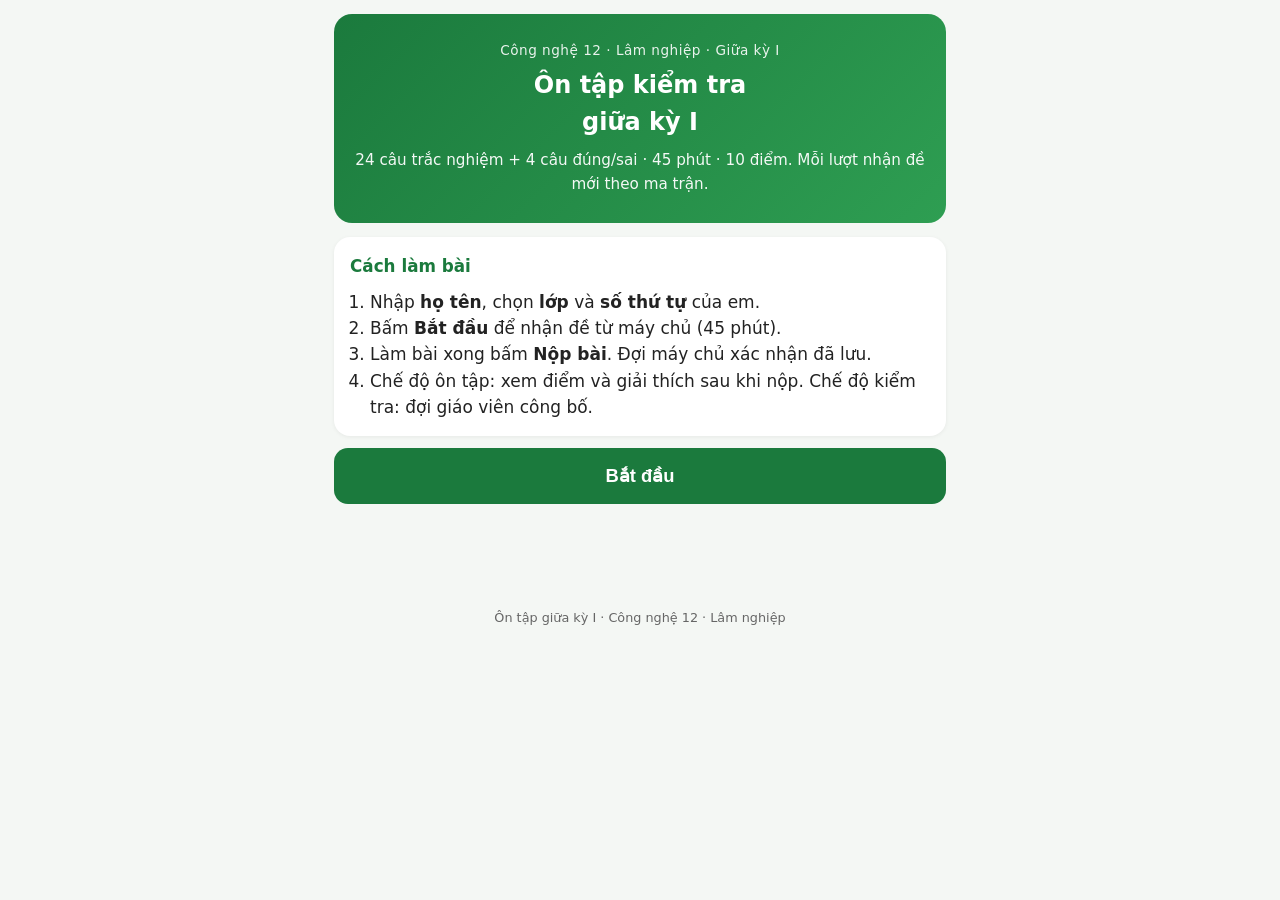
<file: index.html>
<!DOCTYPE html>
<html lang="vi">
<head>
<meta charset="UTF-8">
<meta name="viewport" content="width=device-width, initial-scale=1">
<title>Ôn tập giữa kỳ I — Công nghệ 12 · Lâm nghiệp</title>
<!--
====================================================================
ÔN TẬP CÔNG NGHỆ 12 — GIAO DIỆN (bản v2, kiến trúc an toàn)
--------------------------------------------------------------------
- Trang này CHỈ chứa giao diện. KHÔNG có ngân hàng câu hỏi, đáp án,
  lời giải hay khóa bí mật trong mã nguồn.
- Mọi câu hỏi do máy chủ (Google Apps Script) cấp theo từng lượt làm;
  điểm do máy chủ chấm. Trình duyệt không tự tính điểm để hiển thị.
- Giáo viên dán URL Web App vào APPS_SCRIPT_URL bên dưới trước khi dùng.
==================================================================== -->
<style>
:root{
  --xanh:#1B7A3D; --xanh-nhat:#E8F5E9; --nen:#F4F7F4; --the:#FFFFFF;
  --chu:#222; --chu-phu:#666; --vien:#E0E0E0; --do:#C62828; --cam:#E65100;
}
*{box-sizing:border-box; -webkit-tap-highlight-color:transparent}
body{margin:0; font-family:system-ui,-apple-system,"Segoe UI",Roboto,Arial,sans-serif;
  background:var(--nen); color:var(--chu); font-size:17px; line-height:1.55}
.app{max-width:640px; margin:0 auto; min-height:100vh; background:var(--nen)}
.screen{display:none; padding:14px 14px 90px}
.screen.active{display:block}
.hero{background:linear-gradient(135deg,#1B7A3D,#2E9E52); color:#fff; border-radius:18px;
  padding:26px 20px; text-align:center; margin-bottom:14px}
.hero h1{margin:6px 0 8px; font-size:1.5rem}
.hero p{margin:0; opacity:.95; font-size:.95rem}
.hero-sub{font-size:.85rem; opacity:.9; letter-spacing:.5px}
.card{background:var(--the); border-radius:16px; padding:16px; margin-bottom:12px;
  box-shadow:0 1px 4px rgba(0,0,0,.06)}
.section-title{font-size:1.05rem; margin:0 0 10px; color:var(--xanh)}
.field{display:block; margin-bottom:12px}
.field>span{display:block; font-weight:600; margin-bottom:6px; font-size:.95rem}
.field input,.field select{width:100%; font-size:1.05rem; padding:13px 12px;
  border:2px solid var(--vien); border-radius:12px; background:#fff; color:var(--chu)}
.field input:focus,.field select:focus{outline:none; border-color:var(--xanh)}
.hang2{display:grid; grid-template-columns:1fr 1fr; gap:10px}
.ma-hs{background:var(--xanh-nhat); border:2px dashed var(--xanh); border-radius:12px;
  padding:12px; text-align:center; font-weight:700; font-size:1.2rem; color:var(--xanh);
  margin:4px 0 12px}
.cta-big{display:flex; align-items:center; justify-content:center; gap:8px; width:100%;
  background:var(--xanh); color:#fff; border:none; border-radius:14px;
  font-size:1.15rem; font-weight:700; padding:16px; cursor:pointer; min-height:56px}
.cta-big:disabled{opacity:.5}
.btn{display:inline-flex; align-items:center; justify-content:center; min-height:48px;
  padding:10px 18px; border-radius:12px; border:2px solid var(--vien); background:#fff;
  font-size:1rem; font-weight:600; cursor:pointer; color:var(--chu)}
.btn.primary{background:var(--xanh); border-color:var(--xanh); color:#fff}
.btn.danger{background:var(--do); border-color:var(--do); color:#fff}
.muted{color:var(--chu-phu); font-size:.88rem}
.error-text{color:var(--do); font-weight:600; min-height:1.4em; font-size:.95rem}
.privacy{background:#FFF8E1; border:1px solid #FFE0B2; border-radius:12px;
  padding:10px 12px; font-size:.88rem; color:#6D4C00; margin-top:8px}
/* thanh làm bài */
.topbar{position:sticky; top:0; z-index:20; background:var(--the);
  border-bottom:1px solid var(--vien); padding:10px 14px; display:flex;
  align-items:center; justify-content:space-between; gap:8px}
.dong-ho{font-weight:800; font-size:1.25rem; color:var(--xanh);
  font-variant-numeric:tabular-nums}
.dong-ho.sap-het{color:var(--do); animation:nhapnhay 1s infinite}
@keyframes nhapnhay{50%{opacity:.5}}
.tien-do{height:8px; background:var(--vien); border-radius:99px; overflow:hidden; margin:10px 0 2px}
.tien-do>i{display:block; height:100%; background:var(--xanh); width:0; transition:width .2s}
.q-meta{display:flex; gap:8px; align-items:center; margin-bottom:8px; flex-wrap:wrap}
.q-chip{background:var(--xanh); color:#fff; font-weight:700; border-radius:99px;
  padding:4px 12px; font-size:.9rem}
.q-mucdo{font-size:.85rem; color:var(--chu-phu)}
.q-noidung{font-size:1.08rem; font-weight:500; margin-bottom:12px}
.q-hinh{max-width:100%; border-radius:12px; margin:0 0 12px; border:1px solid var(--vien)}
.opt{display:flex; gap:10px; align-items:flex-start; width:100%; text-align:left;
  background:#fff; border:2px solid var(--vien); border-radius:12px; padding:13px 12px;
  font-size:1.02rem; margin-bottom:10px; cursor:pointer; min-height:52px; color:var(--chu)}
.opt.chon{border-color:var(--xanh); background:var(--xanh-nhat)}
.opt-letter{flex:0 0 30px; height:30px; border-radius:50%; background:#eee;
  display:flex; align-items:center; justify-content:center; font-weight:700}
.opt.chon .opt-letter{background:var(--xanh); color:#fff}
.ds-y{background:#fff; border:2px solid var(--vien); border-radius:12px;
  padding:12px; margin-bottom:10px}
.ds-text{margin-bottom:10px}
.ds-btns{display:grid; grid-template-columns:1fr 1fr; gap:10px}
.ds-btn{min-height:52px; border-radius:12px; border:2px solid var(--vien);
  background:#fff; font-size:1.05rem; font-weight:700; cursor:pointer}
.ds-btn.chon-dung{border-color:var(--xanh); background:var(--xanh-nhat); color:var(--xanh)}
.ds-btn.chon-sai{border-color:var(--do); background:#FFEBEE; color:var(--do)}
.tln-input{width:100%; font-size:1.1rem; padding:14px 12px; border:2px solid var(--vien);
  border-radius:12px; min-height:56px}
.tln-input:focus{outline:none; border-color:var(--xanh)}
.tl-hint{font-size:.85rem; color:var(--chu-phu); margin-top:6px}
.ds-nhan-dinh{margin-bottom:12px}
.nd-item{display:flex; gap:10px; align-items:flex-start; background:#fff;
  border:1px solid var(--vien); border-radius:10px; padding:10px 12px; margin-bottom:8px}
.nd-so{flex:0 0 28px; height:28px; border-radius:50%; background:var(--xanh-nhat);
  color:var(--xanh); font-weight:800; display:flex; align-items:center;
  justify-content:center; font-size:.95rem}
.nav-row{display:flex; gap:10px; margin-top:12px}
.nav-row .btn{flex:1}
.luoi-wrap{position:fixed; bottom:0; left:0; right:0; z-index:30;
  background:var(--the); border-top:1px solid var(--vien); padding:8px 12px calc(10px + env(safe-area-inset-bottom))}
.luoi-head{display:flex; justify-content:space-between; align-items:center; gap:8px}
.luoi-grid{display:none; grid-template-columns:repeat(6,1fr); gap:8px; margin-top:8px;
  max-height:180px; overflow-y:auto}
.luoi-grid.mo{display:grid}
.o-luoi{min-height:48px; border-radius:10px; border:2px solid var(--vien); background:#fff;
  font-weight:700; font-size:1rem; cursor:pointer}
.o-luoi.da-lam{background:var(--xanh-nhat); border-color:var(--xanh); color:var(--xanh)}
.o-luoi.hien-tai{outline:3px solid var(--cam)}
/* kết quả */
.ket-qua-card{text-align:center; padding:26px 16px}
.trang-thai{font-size:1.05rem; font-weight:600; margin:10px 0}
.trang-thai.ok{color:var(--xanh)}
.trang-thai.cho{color:var(--cam)}
.diem-lon{font-size:3rem; font-weight:800; color:var(--xanh)}
.review{background:#fff; border-radius:12px; padding:12px; margin-bottom:10px;
  border:1px solid var(--vien)}
.badge{display:inline-block; border-radius:99px; padding:2px 10px; font-size:.82rem;
  font-weight:700; margin-right:8px}
.badge.dung{background:var(--xanh-nhat); color:var(--xanh)}
.badge.sai{background:#FFEBEE; color:var(--do)}
.badge.cho{background:#FFF3E0; color:var(--cam)}
.giai-thich{background:#F9FBE7; border-radius:8px; padding:8px 10px; margin-top:8px; font-size:.95rem}
.app-footer{text-align:center; font-size:.8rem; color:var(--chu-phu); padding:14px}
.made-tag{display:inline-block; background:#E3F2FD; color:#1565C0; font-weight:700;
  border-radius:99px; padding:4px 14px; margin-bottom:8px}
.tln-canh-bao{color:var(--do); font-size:.9rem; margin-top:6px; min-height:1em}
dialog{border:none; border-radius:16px; padding:20px; max-width:90vw}
dialog::backdrop{background:rgba(0,0,0,.4)}
</style>
</head>
<body>
<div class="app">
<main>
  <!-- MÀN HÌNH 1: TRANG CHỦ -->
  <section id="man-chinh" class="screen active">
    <div class="hero">
      <div class="hero-sub">Công nghệ 12 · Lâm nghiệp · Giữa kỳ I</div>
      <h1>Ôn tập kiểm tra<br>giữa kỳ I</h1>
      <p id="hero-made">Ôn tập Lâm nghiệp — mỗi lượt một đề theo ma trận.</p>
    </div>
    <div class="card">
      <h2 class="section-title">Cách làm bài</h2>
      <ol style="margin:0; padding-left:20px">
        <li>Nhập <b>họ tên</b>, chọn <b>lớp</b> và <b>số thứ tự</b> của em.</li>
        <li>Bấm <b>Bắt đầu</b> để nhận đề từ máy chủ (45 phút).</li>
        <li>Làm bài xong bấm <b>Nộp bài</b>. Đợi máy chủ xác nhận đã lưu.</li>
        <li>Chế độ ôn tập: xem điểm và giải thích sau khi nộp. Chế độ kiểm tra: đợi giáo viên công bố.</li>
      </ol>
    </div>
    <div class="card" id="bai-cu" hidden><p>Thiết bị còn kết quả chờ gửi của phiên bản cũ. Em tải bản sao để gửi giáo viên.</p><button class="btn" id="tai-bai-cu">Tải kết quả cũ</button></div>
    <button class="cta-big" id="nut-bat-dau-chinh">Bắt đầu</button>
    <div class="card" id="card-tiep-tuc" style="display:none; margin-top:12px">
      <h2 class="section-title">Lượt làm dang dở</h2>
      <p class="muted" id="tiep-tuc-mo-ta"></p>
      <button class="btn primary" id="nut-tiep-tuc" style="width:100%">Tiếp tục làm bài</button>
      <button class="btn" id="nut-bo-luot" style="width:100%; margin-top:8px">Bỏ lượt này</button>
    </div>
    <div class="card" id="card-gui-lai" style="display:none; margin-top:12px">
      <h2 class="section-title">Bài chờ gửi</h2>
      <p class="muted" id="gui-lai-mo-ta"></p>
      <button class="btn primary" id="nut-gui-lai-home" style="width:100%">Gửi lại bài</button>
    </div>
    <div class="card" id="card-bien-nhan" style="display:none; margin-top:12px">
      <h2 class="section-title">Kết quả của em</h2>
      <div id="ds-bien-nhan"></div>
      <p class="muted">Mở lại kết quả theo đúng lượt làm của em.</p>
    </div>
  </section>

  <!-- MÀN HÌNH 2: THÔNG TIN -->
  <section id="man-thong-tin" class="screen">
    <div class="card">
      <div class="made-tag" id="tag-made">Mã đề</div>
      <h2 class="section-title">Thông tin học sinh</h2>
      <label class="field"><span>Họ và tên</span>
        <input id="o-ho-ten" type="text" placeholder="VD: Nguyễn Văn An" autocomplete="name" maxlength="80">
      </label>
      <div class="hang2">
        <label class="field"><span>Lớp</span>
          <select id="o-lop">
            <option value="12A7">12A7</option>
            <option value="12A8">12A8</option>
          </select>
        </label>
        <label class="field"><span>Số thứ tự (1–99)</span>
          <input id="o-stt" type="number" min="1" max="99" inputmode="numeric" placeholder="VD: 7">
        </label>
      </div>
      <div class="ma-hs" id="xem-ma-hs">Mã học sinh: —</div>
      <p class="error-text" id="loi-thong-tin"></p>
      <div class="privacy">Thông tin chỉ dùng để theo dõi kết quả học tập của em, không chia sẻ cho bên thứ ba.</div>
    </div>
    <button class="cta-big" id="nut-vao-lam-bai">Bắt đầu làm bài</button>
    <div class="nav-row"><button class="btn" id="nut-tro-ve">‹ Trang chủ</button></div>
  </section>

  <!-- MÀN HÌNH 3: LÀM BÀI -->
  <section id="man-lam-bai" class="screen" style="padding-top:0">
    <div class="topbar">
      <div><div class="muted" id="lam-bai-made">Mã đề</div>
      <div style="font-weight:700" id="lam-bai-hs"></div></div>
      <div class="dong-ho" id="dong-ho">60:00</div>
    </div>
    <div style="padding:0 14px">
      <div class="tien-do"><i id="thanh-tien-do"></i></div>
      <div class="muted" id="tien-do-chu" style="margin-bottom:8px"></div>
      <div class="card" id="the-cau-hoi"></div>
      <div class="nav-row">
        <button class="btn" id="nut-quay-lai">‹ Câu trước</button>
        <button class="btn primary" id="nut-tiep-theo">Câu tiếp ›</button>
      </div>
    </div>
  </section>

  <!-- MÀN HÌNH 4: KẾT QUẢ -->
  <section id="man-ket-qua" class="screen">
    <div class="card ket-qua-card">
      <div class="made-tag" id="kq-made">Mã đề</div>
      <h2 class="section-title" style="text-align:center">Kết quả nộp bài</h2>
      <div class="trang-thai cho" id="kq-trang-thai">Đang gửi bài…</div>
      <div id="kq-diem-wrap" style="display:none">
        <div class="diem-lon" id="kq-diem"></div>
        <div class="muted" id="kq-diem-chu"></div>
      </div>
      <p class="muted" id="kq-mo-ta"></p>
      <button class="btn primary" id="nut-gui-lai" style="display:none; width:100%">Gửi lại</button>
      <button class="btn" id="nut-xem-lai" style="display:none; width:100%; margin-top:8px">Xem lại bài làm</button>
      <button class="btn" id="nut-tai-ban-sao" style="display:none; width:100%; margin-top:8px">Tải bản sao phiếu trả lời</button>
    </div>
    <div id="kq-chi-tiet"></div>
    <button class="cta-big" id="nut-ve-trang-chu" style="margin-top:12px">Về trang chủ</button>
  </section>
</main>
<footer class="app-footer">Ôn tập giữa kỳ I · Công nghệ 12 · Lâm nghiệp</footer>
</div>

<!-- lưới câu hỏi -->
<div class="luoi-wrap" id="luoi-wrap" style="display:none">
  <div class="luoi-head">
    <button class="btn" id="nut-luoi-cau">Lưới câu hỏi</button>
    <button class="btn danger" id="nut-nop-bai">Nộp bài</button>
  </div>
  <div class="luoi-grid" id="luoi-cau-hoi"></div>
</div>

<dialog id="hop-xac-nhan">
  <h3 style="margin-top:0">Nộp bài?</h3>
  <p class="muted" id="hop-xac-nhan-noi-dung"></p>
  <div class="nav-row">
    <button class="btn" id="hop-huy">Làm tiếp</button>
    <button class="btn danger" id="hop-dong-y">Nộp bài</button>
  </div>
</dialog>

<script>
'use strict';
/* ================= CẤU HÌNH ================= */
const APPS_SCRIPT_URL = "https://script.google.com/macros/s/AKfycbxZ-2V3cdVA6kBF5afu52Y30qSqR_ONKDeaiRYeDSWVnbaqJo73CRLdYQS8Nsp4xkaV/exec"; // <-- giáo viên dán URL Web App vào đây
const KHO_CN = "cn12v2:"+location.origin+location.pathname.replace(/index\.html$/, "")+":";
const LOP_HOP_LE = ["12A7","12A8"];

/* ================= TRẠNG THÁI ================= */
const state = {
  maDe: "", hoTen: "", lop: "12A7", soThuTu: 0, maHS: "",
  attemptId: null, accessCode: null, hanNop: 0, lechGio: 0,
  cauHoi: [], cauHienTai: 0, traLoi: {}, daNop: false,
  timerId: null, cheDo: "on_tap", dangGui: false,
  khoaPhieu: false, choLuuDuoc: true
};
function $(id){ return document.getElementById(id); }
function thoatHTML(s){
  return String(s==null?"":s).replace(/&/g,"&amp;").replace(/</g,"&lt;")
    .replace(/>/g,"&gt;").replace(/"/g,"&quot;");
}
function hienManHinh(id){
  document.querySelectorAll(".screen").forEach(s=>s.classList.remove("active"));
  $("luoi-wrap").style.display=id==="man-lam-bai"?"block":"none";
  $(id).classList.add("active"); window.scrollTo(0,0);
}
function giayThanhChu(s){
  s=Math.max(0,Math.floor(s));
  var p=Math.floor(s/60), g=s%60;
  return (p<10?"0":"")+p+":"+(g<10?"0":"")+g;
}
function maDeURL(){
  try{
    var m=new URLSearchParams(location.search).get("made");
    return m==="GK1"?m:"";
  }catch(e){ return ""; }
}

/* ================= GỌI API (không dùng no-cors) ================= */
async function goiAPI(payload, quaGet, timeoutMs){
  if(!APPS_SCRIPT_URL) throw new Error("Giáo viên chưa cấu hình địa chỉ máy chủ.");
  var url = APPS_SCRIPT_URL, opt;
  if(quaGet){
    var qs = Object.keys(payload).map(k=>encodeURIComponent(k)+"="+encodeURIComponent(payload[k])).join("&");
    url += (url.indexOf("?")>=0?"&":"?")+qs; opt={method:"GET"};
  }else{
    opt={method:"POST", headers:{"Content-Type":"text/plain;charset=utf-8"},
         body:JSON.stringify(payload)};
  }
  /* Không dùng mode no-cors: cần đọc phản hồi thật để xác nhận đã lưu */
  var ctrl = ("AbortController" in window) ? new AbortController() : null;
  var timer = null;
  if(ctrl){
    opt.signal = ctrl.signal;
    timer = setTimeout(function(){ ctrl.abort(); }, timeoutMs||25000);
  }
  var res;
  try{
    res = await fetch(url, opt);
  }catch(e){
    if(e && e.name==="AbortError") throw new Error("Hết thời gian chờ máy chủ (25 giây). Kiểm tra mạng rồi gửi lại.");
    throw e;
  }finally{ if(timer) clearTimeout(timer); }
  if(!res.ok) throw new Error("Máy chủ trả lỗi "+res.status);
  var data = await res.json();
  if(!data || data.ok!==true){
    var err = new Error((data&&data.loi)||"Máy chủ không xác nhận.");
    err.data = data||{}; /* giữ congBoLuc, thongBao... để hiển thị */
    throw err;
  }
  return data;
}

/* ================= LUỒNG BẮT ĐẦU ================= */
function maHocSinh(lop, stt){
  var n=parseInt(stt,10);
  return lop+"-"+(n<10?"0":"")+n;
}
function capNhatMaHS(){
  var lop=$("o-lop").value, stt=parseInt($("o-stt").value,10);
  $("xem-ma-hs").textContent = (lop && stt>=1 && stt<=99)
    ? "Mã học sinh: "+maHocSinh(lop,stt) : "Mã học sinh: —";
}
async function vaoLamBai(moi){
  var hoTen=$("o-ho-ten").value.normalize("NFC").trim().replace(/\s+/g," ");
  var lop=$("o-lop").value, sttChu=String($("o-stt").value).trim(), stt=parseInt(sttChu,10);
  if(hoTen.length<2){ $("loi-thong-tin").textContent="Em nhập họ tên đầy đủ nhé."; return; }
  if(LOP_HOP_LE.indexOf(lop)<0){ $("loi-thong-tin").textContent="Em chọn lớp nhé."; return; }
  if(!/^\d{1,2}$/.test(sttChu)||!(stt>=1&&stt<=99)){ $("loi-thong-tin").textContent="Số thứ tự phải là số nguyên từ 1 đến 99."; return; }
  $("loi-thong-tin").textContent="";
  $("nut-vao-lam-bai").disabled=true;
  try{
    var kq = await goiAPI({action:"batDau", maDe:state.maDe, lop:lop,
                           soThuTu:stt, hoTen:hoTen});
    state.attemptId=kq.attemptId; state.accessCode=kq.accessCode;
    state.hoTen=hoTen; state.lop=lop; state.soThuTu=stt;
    state.maHS=kq.maHocSinh; state.cheDo=kq.cheDo;
    state.hanNop=kq.hanNop; state.lechGio=kq.serverNow-Date.now();
    state.cauHoi=kq.cauHoi; state.cauHienTai=0; state.traLoi={}; state.daNop=false;
    luuDangLam();
    batDauLamBai();
  }catch(e){
    $("loi-thong-tin").textContent=e.message||"Không bắt đầu được. Kiểm tra mạng rồi thử lại.";
  }finally{ $("nut-vao-lam-bai").disabled=false; }
}
/* B7/B10: tách 3 loại thông tin — lượt đang làm, bài chờ gửi (đã chốt),
   biên nhận đã nộp. Không tra kết quả chỉ bằng mã học sinh: biên nhận giữ
   mã truy cập của đúng lượt làm. */
function luuDangLam(){
  try{
    localStorage.setItem(KHO_CN+"danglam", JSON.stringify({
      attemptId:state.attemptId, accessCode:state.accessCode, maDe:state.maDe,
      hoTen:state.hoTen, lop:state.lop, soThuTu:state.soThuTu, maHS:state.maHS,
      hanNop:state.hanNop, cheDo:state.cheDo }));
    return true;
  }catch(e){ return false; }
}
function docDangLam(){
  try{
    var l=JSON.parse(localStorage.getItem(KHO_CN+"danglam")||"null");
    if(l&&l.attemptId&&l.accessCode) return l;
  }catch(e){}
  return null;
}
function xoaDangLam(){ try{ localStorage.removeItem(KHO_CN+"danglam"); }catch(e){} }
/* Hàng đợi bài chờ gửi, khóa theo mã lượt: bài chờ của lượt trước không bị
   lượt sau ghi đè khi học sinh làm tiếp đề khác lúc còn mất mạng. */
function docDsCho(){
  var ds={};
  try{
    var m=JSON.parse(localStorage.getItem(KHO_CN+"cho_ds")||"{}");
    if(m&&typeof m==="object"&&!Array.isArray(m)) ds=m;
  }catch(e){}
  try{ /* tương thích bản trước: một bài chờ duy nhất */
    var c=JSON.parse(localStorage.getItem(KHO_CN+"cho")||"null");
    if(c&&c.attemptId&&c.answers&&!ds[c.attemptId]) ds[c.attemptId]=c;
  }catch(e){}
  Object.keys(ds).forEach(function(k){
    var c=ds[k]; if(!(c&&c.attemptId===k&&c.accessCode&&c.answers)) delete ds[k];
  });
  return ds;
}
function khoaPhieuCho(){
  /* Chốt phiếu TRƯỚC khi gửi: bản đã khóa, gửi lại dùng đúng nội dung này */
  var ds=docDsCho();
  var cho = ds[state.attemptId] || { attemptId:state.attemptId, accessCode:state.accessCode,
    maDe:state.maDe, maHS:state.maHS,
    answers:JSON.parse(JSON.stringify(state.traLoi)), ts:Date.now() };
  ds[cho.attemptId]=cho;
  try{
    localStorage.setItem(KHO_CN+"cho_ds", JSON.stringify(ds));
    localStorage.removeItem(KHO_CN+"cho");
    return {ok:true, cho:cho};
  }catch(e){ return {ok:false, cho:cho}; } /* bộ nhớ lỗi: vẫn giữ bản trong RAM */
}
function docCho(attemptId){
  var ds=docDsCho();
  if(attemptId) return ds[attemptId]||null;
  var k=Object.keys(ds).sort(function(a,b){ return (ds[a].ts||0)-(ds[b].ts||0); });
  return k.length?ds[k[0]]:null;
}
function xoaCho(attemptId){
  try{
    var ds=docDsCho(); delete ds[attemptId];
    localStorage.setItem(KHO_CN+"cho_ds", JSON.stringify(ds));
    localStorage.removeItem(KHO_CN+"cho");
  }catch(e){}
}
function themBienNhan(bn){
  try{
    var arr=[]; try{ arr=JSON.parse(localStorage.getItem(KHO_CN+"biennhan")||"[]"); }catch(e){}
    arr=arr.filter(function(x){ return x.attemptId!==bn.attemptId; });
    arr.unshift(bn); arr=arr.slice(0,20);
    localStorage.setItem(KHO_CN+"biennhan", JSON.stringify(arr)); return true;
  }catch(e){ return false; }
}
function docBienNhan(){
  try{ var a=JSON.parse(localStorage.getItem(KHO_CN+"biennhan")||"[]"); return Array.isArray(a)?a:[]; }
  catch(e){ return []; }
}
function luuPhieu(){
  /* Phiếu nháp của lượt đang làm (chưa chốt) */
  try{ localStorage.setItem(KHO_CN+"phieu_"+state.attemptId, JSON.stringify(state.traLoi)); return true; }
  catch(e){ return false; }
}
function xoaPhieuNhap(attemptId){ try{ localStorage.removeItem(KHO_CN+"phieu_"+attemptId); }catch(e){} }

/* ================= MÀN HÌNH LÀM BÀI ================= */
function batDauLamBai(){
  $("lam-bai-made").textContent="Mã đề "+state.maDe+" · "+(state.cheDo==="kiem_tra"?"Kiểm tra":"Ôn tập");
  $("lam-bai-hs").textContent=state.hoTen+" · "+state.maHS;
  $("luoi-wrap").style.display="block";
  clearInterval(state.timerId);
  state.timerId=setInterval(capNhatDongHo,1000); capNhatDongHo();
  veCauHoi(); veLuoi();
  hienManHinh("man-lam-bai");
}
function conLaiGiay(){
  return Math.max(0, Math.floor((state.hanNop-(Date.now()+state.lechGio))/1000));
}
function capNhatDongHo(){
  var cl=conLaiGiay();
  $("dong-ho").textContent=giayThanhChu(cl);
  $("dong-ho").classList.toggle("sap-het", cl<=300);
  if(cl<=0){ clearInterval(state.timerId); nopBai(true); }
}
function cauDangLam(){ return state.cauHoi[state.cauHienTai]; }
function daTraLoi(c){
  var tl=state.traLoi[c.maCau];
  if(tl===undefined||tl===null) return false;
  if(c.dang==="TN") return tl!==""&&tl!==null&&tl!==undefined;
  if(c.dang==="DS") return Array.isArray(tl)&&tl.length===4&&tl.every(x=>x===true||x===false);
  return String(tl||"").trim().length>0;
}
/* Cùng quy tắc với máy chủ (parseTapSo): "1,4" = "4;1" = "1 4";
   "14", "1,,4", "1,4,abc", "1,4,0" không hợp lệ. Trả null nếu sai. */
function parseTapSo(s, toiDa){
  var str=String(s==null?"":s).trim();
  if(!str) return null;
  var parts=str.split(/\s*[,;]\s*|\s+/), seen={}, out=[];
  for(var i=0;i<parts.length;i++){
    if(!/^\d+$/.test(parts[i])) return null;
    var n=parseInt(parts[i],10);
    if(n<1||n>(toiDa||99)) return null;
    if(!seen[n]){ seen[n]=true; out.push(n); }
  }
  return out.length?out.sort(function(a,b){return a-b;}):null;
}
function tlnSaiDinhDang(c, tl){
  if(c.dang!=="TLN_set") return false;
  var s=String(tl==null?"":tl).trim();
  if(!s) return false; /* bỏ trống: không phải lỗi định dạng */
  return !parseTapSo(s, (c.cacY&&c.cacY.length)||99);
}
function chuY(kyHieu, idx){
  /* Ý Đ/S hiển thị a, b, c, d như đề gốc */
  return "abcd".charAt(idx)||String(kyHieu||"");
}
function noiDungY(y){
  /* Ngân hàng lưu "a. nội dung": bỏ tiền tố để không hiện trùng "1. a." */
  return String(y.noiDung||"").replace(/^[a-dA-D][.)]\s*/,"");
}
function tenDang(d){
  return d==="TN"?"Trắc nghiệm":(d==="DS"?"Đúng / Sai":"Trả lời ngắn");
}
function veCauHoi(){
  var c=cauDangLam(), tong=state.cauHoi.length, i=state.cauHienTai;
  if(!c) return;
  $("tien-do-chu").textContent="Câu "+(i+1)+" / "+tong+" · "+tenDang(c.dang);
  $("thanh-tien-do").style.width=((i+1)/tong*100)+"%";
  var tl=state.traLoi[c.maCau];
  var html='<div class="q-meta"><span class="q-chip">Câu '+(i+1)+'</span>'
    +'<span class="q-mucdo">'+thoatHTML(c.bai||"")+' · '+tenDang(c.dang)+'</span></div>'
    +'<div class="q-noidung">'+thoatHTML(c.noiDung)+'</div>';
  if(c.maHinh){
    html+='<img class="q-hinh" id="hinh-cau-hoi" alt="Hình minh họa" style="display:none">';
  }
  if(c.dang==="TN"){
    var chu=["A","B","C","D"];
    c.luaChon.forEach(function(lc,idx){
      var cls="opt"+(tl===idx?" chon":"");
      html+='<button class="'+cls+'" data-idx="'+idx+'"><span class="opt-letter">'+chu[idx]
        +'</span><span>'+thoatHTML(lc)+'</span></button>';
    });
  }else if(c.dang==="DS"){
    c.cacY.forEach(function(y,idx){
      var chon=Array.isArray(tl)?tl[idx]:null;
      html+='<div class="ds-y"><div class="ds-text"><b>'+thoatHTML(chuY(y.kyHieu,idx))+'.</b> '
        +thoatHTML(noiDungY(y))+'</div><div class="ds-btns">'
        +'<button class="ds-btn'+(chon===true?" chon-dung":"")+'" data-y="'+idx+'" data-v="1">Đúng</button>'
        +'<button class="ds-btn'+(chon===false?" chon-sai":"")+'" data-y="'+idx+'" data-v="0">Sai</button>'
        +'</div></div>';
    });
  }else{ /* TLN_text, TLN_set */
    if(c.dang==="TLN_set" && c.cacY && c.cacY.length){
      /* B1: hiển thị đủ 4 nhận định đánh số 1-4 trước ô trả lời */
      html+='<div class="ds-nhan-dinh">';
      c.cacY.forEach(function(y){
        html+='<div class="nd-item"><span class="nd-so">'+thoatHTML(y.kyHieu)
          +'</span><span>'+thoatHTML(y.noiDung)+'</span></div>';
      });
      html+='</div>';
    }
    var goiY = c.dang==="TLN_set" ? "Nhập các số của nhận định đúng, cách nhau bằng dấu phẩy, chấm phẩy hoặc khoảng trắng (VD: 1, 4)." : "Viết ngắn gọn đáp án của em.";
    html+='<input class="tln-input" id="o-tln" type="text" placeholder="VD: 1, 4" value="'
      +thoatHTML(tl||"")+'" maxlength="120" autocomplete="off" inputmode="numeric"'
      +(state.khoaPhieu?' disabled':'')+'>'
      +'<div class="tl-hint">'+goiY+'</div>'
      +'<div class="tln-canh-bao" id="tln-canh-bao"></div>';
  }
  $("the-cau-hoi").innerHTML=html;
  if(c.maHinh) taiHinh(c.maHinh);
  $("the-cau-hoi").querySelectorAll(".opt").forEach(function(b){
    b.addEventListener("click",function(){
      state.traLoi[c.maCau]=parseInt(b.getAttribute("data-idx"),10);
      luuPhieu(); veCauHoi(); veLuoi();
    });
  });
  $("the-cau-hoi").querySelectorAll(".ds-btn").forEach(function(b){
    b.addEventListener("click",function(){
      var yi=parseInt(b.getAttribute("data-y"),10), v=b.getAttribute("data-v")==="1";
      if(!Array.isArray(state.traLoi[c.maCau])) state.traLoi[c.maCau]=[null,null,null,null];
      state.traLoi[c.maCau][yi]=v;
      luuPhieu(); veCauHoi(); veLuoi();
    });
  });
  var oTln=$("o-tln");
  if(oTln){
    var canhBao=function(){
      $("tln-canh-bao").textContent=tlnSaiDinhDang(c,oTln.value)
        ? "Chưa đúng cách viết: chỉ dùng các số 1–"+((c.cacY&&c.cacY.length)||4)+", mỗi số một lần, ngăn cách bằng dấu phẩy (VD: 1, 4). Viết “14” sẽ không được tính là 1 và 4."
        : "";
    };
    canhBao();
    oTln.addEventListener("input",function(){
      if(state.khoaPhieu) return;
      state.traLoi[c.maCau]=oTln.value; luuPhieu(); veLuoi(); canhBao();
    });
  }
}
async function taiHinh(maHinh){
  var img=$("hinh-cau-hoi");
  if(!img) return;
  try{
    var data=await goiAPI({action:"hinh", attemptId:state.attemptId,
      code:state.accessCode, hinhId:maHinh}, true);
    img.src="data:"+data.mime+";base64,"+data.base64;
    img.style.display="block";
  }catch(e){ /* không chặn làm bài nếu hình lỗi */ }
}
function veLuoi(){
  var g=$("luoi-cau-hoi"); if(!g) return;
  var html="";
  state.cauHoi.forEach(function(c,i){
    var cls="o-luoi"+(daTraLoi(c)?" da-lam":"")+(i===state.cauHienTai?" hien-tai":"");
    html+='<button class="'+cls+'" data-i="'+i+'">'+(i+1)+'</button>';
  });
  g.innerHTML=html;
  g.querySelectorAll(".o-luoi").forEach(function(b){
    b.addEventListener("click",function(){
      state.cauHienTai=parseInt(b.getAttribute("data-i"),10);
      veCauHoi(); veLuoi(); window.scrollTo(0,0);
    });
  });
}
/* ================= NỘP BÀI ================= */
function xacNhanNop(){
  var lam=state.cauHoi.filter(daTraLoi).length;
  var sai=[];
  state.cauHoi.forEach(function(c,i){ if(tlnSaiDinhDang(c,state.traLoi[c.maCau])) sai.push(i+1); });
  $("hop-xac-nhan-noi-dung").textContent=
    "Em đã làm "+lam+" / "+state.cauHoi.length+" câu."+
    (sai.length?" Câu "+sai.join(", ")+" viết sai cách nhập số nên sẽ không được tính điểm.":"")+
    " Nộp bài ngay?";
  $("hop-xac-nhan").showModal();
}
async function nopBai(tuDong){
  if(state.daNop||state.dangGui) return;
  var khoa = khoaPhieuCho(); /* B10: lưu bản phiếu đã chốt TRƯỚC khi gửi */
  state.khoaPhieu = true; state.choHienTai = khoa.cho;
  state.choLuuDuoc = khoa.ok;
  hienManHinh("man-ket-qua");
  $("kq-made").textContent="Mã đề "+state.maDe;
  $("nut-gui-lai").style.display="none"; $("kq-diem-wrap").style.display="none";
  $("kq-chi-tiet").innerHTML=""; $("nut-tai-ban-sao").style.display="none";
  if(!khoa.ok){
    /* B10: không khẳng định "giữ trên máy này" khi bộ nhớ lỗi */
    datTrangThai("cho","Không lưu được bài chờ trên máy này (bộ nhớ đầy hoặc bị chặn).");
    $("kq-mo-ta").textContent="Em tải bản sao phiếu trả lời bên dưới để giữ lại, rồi bấm Gửi lại. "+
      "Nếu vẫn lỗi, liên hệ giáo viên và đọc mã lượt làm cho thầy/cô.";
    $("nut-tai-ban-sao").style.display="block";
  }
  await guiCho(khoa.cho, tuDong, !khoa.ok);
}

/* Gửi (lại) bản phiếu đã chốt: cùng mã lượt + cùng nội dung (B10) */
async function guiCho(cho, tuDong, daBaoLoiLuu){
  if(state.dangGui) return;
  if(!cho){ cho=state.choHienTai||docCho(); if(!cho) return; }
  state.choHienTai=cho;
  state.dangGui=true;
  hienManHinh("man-ket-qua");
  $("kq-made").textContent="Mã đề "+(cho.maDe||state.maDe||"");
  datTrangThai("cho","Đang gửi bài…");
  $("nut-gui-lai").style.display="none";
  try{
    var kq=await goiAPI({action:"nopBai", attemptId:cho.attemptId,
      accessCode:cho.accessCode, answers:cho.answers});
    /* CHỈ hiển thị "Đã lưu" khi máy chủ xác nhận cả pipeline cho ĐÚNG lượt này */
    if(kq.saved!==true || String(kq.attemptId)!==String(cho.attemptId)){
      var loiXN=new Error("Máy chủ chưa xác nhận đã lưu đúng lượt làm này.");
      loiXN.data=kq; throw loiXN;
    }
    state.daNop=true; state.attemptId=cho.attemptId; state.accessCode=cho.accessCode;
    datTrangThai("ok","Đã lưu vào bảng của giáo viên.");
    $("kq-mo-ta").textContent="Mã lượt làm: "+cho.attemptId+(tuDong?" (tự động nộp khi hết giờ)":"");
    themBienNhan({attemptId:cho.attemptId, accessCode:cho.accessCode, maDe:cho.maDe,
      maHS:cho.maHS||"", ts:Date.now()}); /* B7: giữ biên nhận để xem lại sau */
    xoaCho(cho.attemptId); xoaPhieuNhap(cho.attemptId);
    var dl=docDangLam(); if(dl&&dl.attemptId===cho.attemptId) xoaDangLam();
    state.khoaPhieu=false; state.choHienTai=null;
    if(kq.cheDo==="on_tap"){
      $("kq-diem-wrap").style.display="block";
      $("kq-diem").textContent=Number(kq.diem).toFixed(2);
      $("kq-diem-chu").textContent="/ 10 điểm";
      veChiTietOnTap(kq.chiTiet||[]);
      $("nut-xem-lai").style.display="none";
    }else{
      $("kq-mo-ta").textContent+=" Bài kiểm tra: đáp án sẽ được công bố theo lịch của giáo viên.";
      $("nut-xem-lai").style.display="block";
      $("nut-xem-lai").onclick=function(){ xemLaiBang(cho.attemptId, cho.accessCode); };
    }
  }catch(e){
    /* Mất mạng / lỗi: KHÔNG hiện điểm tự tính. Bài chờ vẫn còn (nếu lưu được). */
    if(e && e.data && e.data.dangHoanTat){
      datTrangThai("cho","Bài đã chốt ở máy chủ, đang hoàn tất ghi. Bấm Gửi lại.");
    }else{
      datTrangThai("cho", state.choLuuDuoc===false
        ? "Chưa xác nhận đã lưu."
        : "Chưa xác nhận đã lưu. Bài làm vẫn giữ trên máy này.");
    }
    $("kq-mo-ta").textContent="Lỗi: "+(e.message||"không gửi được")+". Em bấm Gửi lại khi có mạng.";
    $("nut-gui-lai").style.display="block";
    /* Luôn cho tải bản sao khi chưa xác nhận (kể cả lỗi không tự hết như quá hạn) */
    $("nut-tai-ban-sao").style.display="block";
    if(e && e.data && e.data.quaHan){
      $("kq-mo-ta").textContent="Máy chủ báo đã quá hạn nộp bài kiểm tra. Em tải bản sao phiếu trả lời "+
        "và báo giáo viên mã lượt "+cho.attemptId+".";
    }
  }finally{ state.dangGui=false; }
}

function taiBanSao(){
  var cho=state.choHienTai||docCho();
  var blob=new Blob([JSON.stringify(cho||{ghiChu:"không có bài chờ"}, null, 1)],
    {type:"application/json"});
  var a=document.createElement("a");
  a.href=URL.createObjectURL(blob);
  a.download="phieu-tra-loi-"+(cho?cho.attemptId:"")+".json";
  document.body.appendChild(a); a.click();
  setTimeout(function(){ document.body.removeChild(a); }, 500);
}

function datTrangThai(loai,chu){
  var el=$("kq-trang-thai");
  el.className="trang-thai "+loai; el.textContent=chu;
}
function veChiTietOnTap(chiTiet){
  var html="";
  chiTiet.forEach(function(x,i){
    html+='<div class="review"><div><span class="badge '+(x.dungHoanToan?"dung":"sai")+'">'
      +(x.dungHoanToan?"Đúng":"Chưa đúng")+'</span><b>Câu '+(i+1)+':</b> '
      +thoatHTML(x.noiDung)+'</div>';
    html+='<div class="muted">Điểm: '+x.diem.toFixed(2)+'</div>';
    if(x.dapAnDung) html+='<div><b>Đáp án đúng:</b> '+thoatHTML(x.dapAnDung)+'</div>';
    if(x.yDung) html+='<div><b>Đáp án đúng:</b> '+x.yDung.map(function(y,k){
      return thoatHTML(chuY(y.kyHieu,k))+"-"+(y.dung?"Đ":"S"); }).join("; ")+'</div>';
    if(x.giaiThich) html+='<div class="giai-thich"><b>Giải thích:</b> '+thoatHTML(x.giaiThich)+'</div>';
    html+='</div>';
  });
  $("kq-chi-tiet").innerHTML=html;
}
async function xemLai(){
  await xemLaiBang(state.attemptId, state.accessCode);
}
async function xemLaiBang(attemptId, accessCode){
  $("nut-xem-lai").disabled=true;
  $("nut-gui-lai").style.display="none"; $("nut-tai-ban-sao").style.display="none";
  $("kq-diem-wrap").style.display="none"; $("kq-chi-tiet").innerHTML="";
  datTrangThai("cho","Đang tải kết quả…"); $("kq-mo-ta").textContent="";
  try{
    var kq=await goiAPI({action:"xemLai", attemptId:attemptId, accessCode:accessCode});
    if(kq.cheDo==="on_tap"||kq.chiTiet){
      $("kq-diem-wrap").style.display="block";
      $("kq-diem").textContent=(kq.diem!=null?Number(kq.diem).toFixed(2):"—");
      $("kq-diem-chu").textContent="/ 10 điểm";
      veChiTietOnTap(kq.chiTiet||[]);
      datTrangThai("ok","Đã lưu vào bảng của giáo viên.");
    }
  }catch(e){
    var d=(e&&e.data)||{};
    if(d.loi==="chua_cong_bo"||e.message==="chua_cong_bo"){
      $("kq-mo-ta").textContent=d.thongBao||"Đáp án chưa được công bố. Em quay lại sau nhé.";
    }else{
      $("kq-mo-ta").textContent=e.message||"Chưa xem được.";
    }
  }finally{ $("nut-xem-lai").disabled=false; }
}
/* ================= TIẾP TỤC LƯỢT DANG DỞ ================= */
async function kiemTraTrangChu(){
  /* 1. lượt đang làm dở */
  var l=docDangLam();
  if(l){
    try{
      var kq=await goiAPI({action:"tiepTuc", attemptId:l.attemptId, accessCode:l.accessCode});
      if(kq.daNop){
        xoaDangLam();
      }else if(docCho(l.attemptId)){
        /* Lượt đã chốt nộp nhưng chưa tới máy chủ: chỉ gửi lại, không mở để sửa */
        $("card-tiep-tuc").style.display="none";
      }else{
        $("card-tiep-tuc").style.display="block";
        $("tiep-tuc-mo-ta").textContent="Mã đề "+kq.maDe+" · còn thời gian làm bài. Em có thể tiếp tục.";
        $("nut-tiep-tuc").onclick=function(){ tiepTucLuot(l,kq); };
      }
    }catch(e){
      /* máy chủ không với tới: giữ lượt + phiếu nháp, báo để thử lại khi có mạng */
      if(!docCho(l.attemptId)){
        $("card-tiep-tuc").style.display="block";
        $("tiep-tuc-mo-ta").textContent="Mã đề "+(l.maDe||"")+" · chưa kết nối được máy chủ ("+
          (e.message||"mất mạng")+"). Bài nháp vẫn giữ trên máy. Em bấm để thử lại.";
        $("nut-tiep-tuc").onclick=function(){ kiemTraTrangChu(); };
      }
    }
  }
  /* 2. bài chờ gửi (đã chốt) — có thể nhiều bài, gửi bài cũ nhất trước */
  var ds=docDsCho(), soCho=Object.keys(ds).length;
  var cho=docCho();
  $("card-gui-lai").style.display=cho?"block":"none";
  if(cho){
    $("gui-lai-mo-ta").textContent="Mã đề "+(cho.maDe||"")+" · mã lượt "+cho.attemptId+
      ". Bài đã chốt, chỉ việc gửi lại."+(soCho>1?" (Còn "+soCho+" bài chờ gửi.)":"");
    $("nut-gui-lai-home").onclick=function(){ guiCho(cho, false); };
  }
  /* 3. biên nhận đã nộp: giữ mã truy cập để xem lại sau (kể cả sau giờ công bố) */
  veBienNhan();
}
function veBienNhan(){
  var arr=docBienNhan();
  if(!arr.length){ $("card-bien-nhan").style.display="none"; return; }
  $("card-bien-nhan").style.display="block";
  var html="";
  arr.forEach(function(bn,idx){
    html+='<div class="review"><b>Mã đề '+thoatHTML(bn.maDe||"")+'</b>'
      +' <span class="muted">'+thoatHTML(bn.maHS||"")+' · '
      +new Date(bn.ts).toLocaleString("vi-VN")+'</span>'
      +'<div class="nav-row"><button class="btn primary" data-bn="'+idx+'">Xem kết quả</button></div></div>';
  });
  $("ds-bien-nhan").innerHTML=html;
  $("ds-bien-nhan").querySelectorAll("[data-bn]").forEach(function(b){
    b.addEventListener("click",function(){
      var bn=docBienNhan()[parseInt(b.getAttribute("data-bn"),10)];
      if(bn){ hienManHinh("man-ket-qua"); xemLaiBang(bn.attemptId, bn.accessCode); }
    });
  });
}
async function tiepTucLuot(l,kq){
  state.attemptId=l.attemptId; state.accessCode=l.accessCode; state.maDe=l.maDe;
  state.hoTen=l.hoTen; state.lop=l.lop; state.soThuTu=l.soThuTu; state.maHS=l.maHS;
  state.cheDo=kq.cheDo||"on_tap";
  state.hanNop=kq.hanNop; state.lechGio=kq.serverNow-Date.now();
  state.cauHoi=kq.cauHoi; state.cauHienTai=0; state.daNop=false;
  try{ state.traLoi=JSON.parse(localStorage.getItem(KHO_CN+"phieu_"+l.attemptId)||"{}"); }
  catch(e){ state.traLoi={}; }
  batDauLamBai();
}
/* ================= KHỞI TẠO ================= */
document.addEventListener("DOMContentLoaded",function(){
  var made=maDeURL()||"GK1";
  state.maDe=made;
  $("hero-made").textContent="24 câu trắc nghiệm + 4 câu đúng/sai · 45 phút · 10 điểm. Mỗi lượt nhận đề mới theo ma trận.";
  document.querySelectorAll("#chon-lop-x").forEach(function(){});
  $("o-lop").addEventListener("change",capNhatMaHS);
  $("o-stt").addEventListener("input",capNhatMaHS);
  capNhatMaHS();
  $("nut-bat-dau-chinh").addEventListener("click",function(){
    $("tag-made").textContent="Mã đề "+state.maDe;
    hienManHinh("man-thong-tin");
  });
  $("nut-tro-ve").addEventListener("click",function(){ hienManHinh("man-chinh"); });
  $("nut-vao-lam-bai").addEventListener("click",function(){ vaoLamBai(true); });
  $("nut-quay-lai").addEventListener("click",function(){
    if(state.cauHienTai>0){ state.cauHienTai--; veCauHoi(); veLuoi(); } });
  $("nut-tiep-theo").addEventListener("click",function(){
    if(state.cauHienTai<state.cauHoi.length-1){ state.cauHienTai++; veCauHoi(); veLuoi(); }
    else xacNhanNop(); });
  $("nut-luoi-cau").addEventListener("click",function(){
    $("luoi-cau-hoi").classList.toggle("mo"); });
  $("nut-nop-bai").addEventListener("click",xacNhanNop);
  $("hop-huy").addEventListener("click",function(){ $("hop-xac-nhan").close(); });
  $("hop-dong-y").addEventListener("click",function(){
    $("hop-xac-nhan").close(); nopBai(false); });
  $("nut-gui-lai").addEventListener("click",function(){ guiCho(state.choHienTai, false); });
  $("nut-xem-lai").addEventListener("click",xemLai);
  $("nut-tai-ban-sao").addEventListener("click",taiBanSao);
  $("nut-ve-trang-chu").addEventListener("click",function(){
    /* B10: về trang chủ KHÔNG xóa bài chờ/lượt dở — giữ để gửi lại/tiếp tục */
    clearInterval(state.timerId); $("luoi-wrap").style.display="none";
    state.khoaPhieu=false;
    hienManHinh("man-chinh"); kiemTraTrangChu(); });
  $("nut-bo-luot").addEventListener("click",function(){
    xoaDangLam(); $("card-tiep-tuc").style.display="none"; });
  window.addEventListener("online",function(){
    /* Tự thử lại khi có mạng nếu còn bài chờ gửi (ưu tiên bài đang hiển thị) */
    var cho=state.choHienTai||docCho();
    /* Không cắt ngang khi học sinh đang làm một lượt khác */
    if(cho&&!state.dangGui&&!$("man-lam-bai").classList.contains("active")) guiCho(cho, false);
  });
  try {
    var old=localStorage.getItem('cn12_ketqua_cho_gui');
    if(old&&Array.isArray(JSON.parse(old))&&JSON.parse(old).length){
      $('bai-cu').hidden=false;
      $('tai-bai-cu').addEventListener('click',function(){
        var a=document.createElement('a'),u=URL.createObjectURL(new Blob([old],{type:'application/json'}));
        a.href=u;a.download='Ket_qua_Cong_nghe12_phien_ban_cu.json';a.click();setTimeout(function(){URL.revokeObjectURL(u);},1000);
      });
    }
  }catch(e){}
  kiemTraTrangChu();
});
</script>
</body>
</html>
</file>
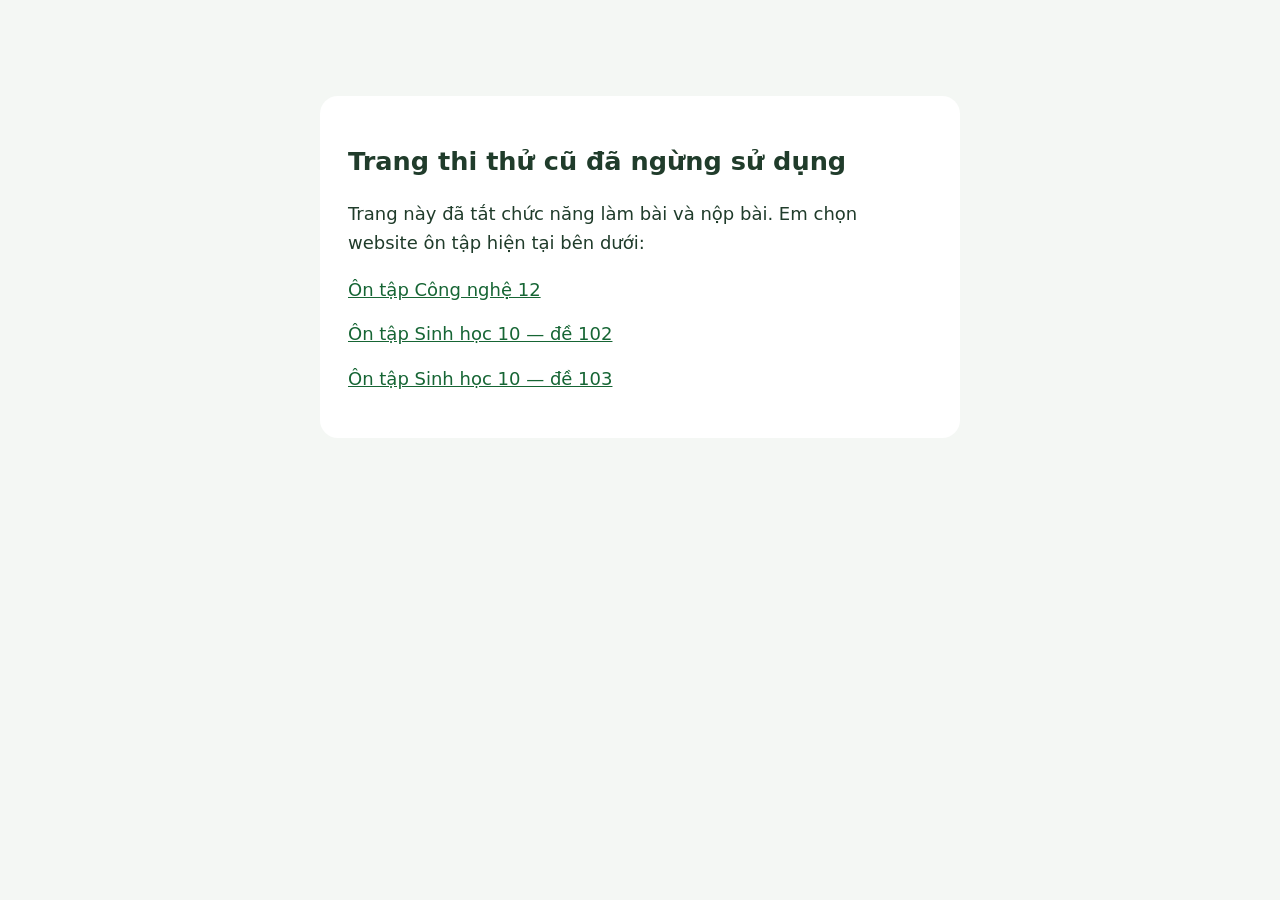
<file: sinh-10-test/index.html>
<!doctype html>
<html lang="vi"><head><meta charset="utf-8"><meta name="viewport" content="width=device-width,initial-scale=1"><meta name="robots" content="noindex"><title>Trang thi thử cũ đã ngừng sử dụng</title><style>body{font:18px/1.6 system-ui,sans-serif;max-width:640px;margin:8vh auto;padding:24px;color:#203c2b;background:#f4f7f4}main{background:white;padding:28px;border-radius:18px}h1{font-size:1.6rem}a{display:block;color:#166534;margin:16px 0}</style></head><body><main><h1>Trang thi thử cũ đã ngừng sử dụng</h1><p>Trang này đã tắt chức năng làm bài và nộp bài. Em chọn website ôn tập hiện tại bên dưới:</p><nav aria-label="Website ôn tập hiện tại"><a href="https://vvbhaidocbinhkieucailay-lang.github.io/on-tap-cong-nghe-12/">Ôn tập Công nghệ 12</a><a href="https://vvbhaidocbinhkieucailay-lang.github.io/on-tap-cong-nghe-12/sinh-10/?made=102">Ôn tập Sinh học 10 — đề 102</a><a href="https://vvbhaidocbinhkieucailay-lang.github.io/on-tap-cong-nghe-12/sinh-10/?made=103">Ôn tập Sinh học 10 — đề 103</a></nav></main></body></html>
</file>
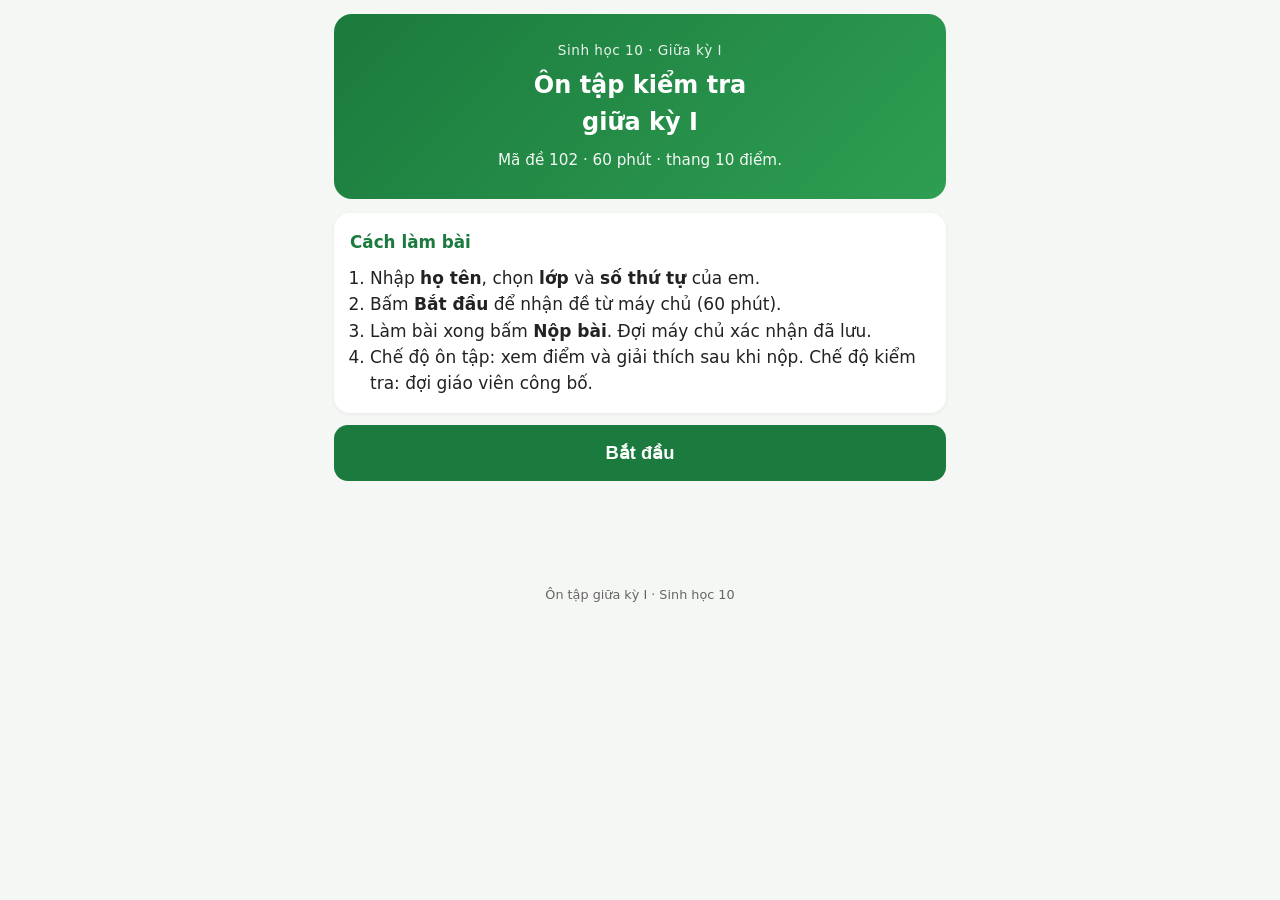
<file: sinh-10/index.html>
<!DOCTYPE html>
<html lang="vi">
<head>
<meta charset="UTF-8">
<meta name="viewport" content="width=device-width, initial-scale=1">
<title>Ôn tập giữa kỳ I — Sinh học 10</title>
<!--
====================================================================
ÔN TẬP SINH HỌC 10 — GIAO DIỆN (bản v2, kiến trúc an toàn)
--------------------------------------------------------------------
- Trang này CHỈ chứa giao diện. KHÔNG có ngân hàng câu hỏi, đáp án,
  lời giải hay khóa bí mật trong mã nguồn.
- Mọi câu hỏi do máy chủ (Google Apps Script) cấp theo từng lượt làm;
  điểm do máy chủ chấm. Trình duyệt không tự tính điểm để hiển thị.
- Giáo viên dán URL Web App vào APPS_SCRIPT_URL bên dưới trước khi dùng.
==================================================================== -->
<style>
:root{
  --xanh:#1B7A3D; --xanh-nhat:#E8F5E9; --nen:#F4F7F4; --the:#FFFFFF;
  --chu:#222; --chu-phu:#666; --vien:#E0E0E0; --do:#C62828; --cam:#E65100;
}
*{box-sizing:border-box; -webkit-tap-highlight-color:transparent}
body{margin:0; font-family:system-ui,-apple-system,"Segoe UI",Roboto,Arial,sans-serif;
  background:var(--nen); color:var(--chu); font-size:17px; line-height:1.55}
.app{max-width:640px; margin:0 auto; min-height:100vh; background:var(--nen)}
.screen{display:none; padding:14px 14px 90px}
.screen.active{display:block}
.hero{background:linear-gradient(135deg,#1B7A3D,#2E9E52); color:#fff; border-radius:18px;
  padding:26px 20px; text-align:center; margin-bottom:14px}
.hero h1{margin:6px 0 8px; font-size:1.5rem}
.hero p{margin:0; opacity:.95; font-size:.95rem}
.hero-sub{font-size:.85rem; opacity:.9; letter-spacing:.5px}
.card{background:var(--the); border-radius:16px; padding:16px; margin-bottom:12px;
  box-shadow:0 1px 4px rgba(0,0,0,.06)}
.section-title{font-size:1.05rem; margin:0 0 10px; color:var(--xanh)}
.field{display:block; margin-bottom:12px}
.field>span{display:block; font-weight:600; margin-bottom:6px; font-size:.95rem}
.field input,.field select{width:100%; font-size:1.05rem; padding:13px 12px;
  border:2px solid var(--vien); border-radius:12px; background:#fff; color:var(--chu)}
.field input:focus,.field select:focus{outline:none; border-color:var(--xanh)}
.hang2{display:grid; grid-template-columns:1fr 1fr; gap:10px}
.ma-hs{background:var(--xanh-nhat); border:2px dashed var(--xanh); border-radius:12px;
  padding:12px; text-align:center; font-weight:700; font-size:1.2rem; color:var(--xanh);
  margin:4px 0 12px}
.cta-big{display:flex; align-items:center; justify-content:center; gap:8px; width:100%;
  background:var(--xanh); color:#fff; border:none; border-radius:14px;
  font-size:1.15rem; font-weight:700; padding:16px; cursor:pointer; min-height:56px}
.cta-big:disabled{opacity:.5}
.btn{display:inline-flex; align-items:center; justify-content:center; min-height:48px;
  padding:10px 18px; border-radius:12px; border:2px solid var(--vien); background:#fff;
  font-size:1rem; font-weight:600; cursor:pointer; color:var(--chu)}
.btn.primary{background:var(--xanh); border-color:var(--xanh); color:#fff}
.btn.danger{background:var(--do); border-color:var(--do); color:#fff}
.muted{color:var(--chu-phu); font-size:.88rem}
.error-text{color:var(--do); font-weight:600; min-height:1.4em; font-size:.95rem}
.privacy{background:#FFF8E1; border:1px solid #FFE0B2; border-radius:12px;
  padding:10px 12px; font-size:.88rem; color:#6D4C00; margin-top:8px}
/* thanh làm bài */
.topbar{position:sticky; top:0; z-index:20; background:var(--the);
  border-bottom:1px solid var(--vien); padding:10px 14px; display:flex;
  align-items:center; justify-content:space-between; gap:8px}
.dong-ho{font-weight:800; font-size:1.25rem; color:var(--xanh);
  font-variant-numeric:tabular-nums}
.dong-ho.sap-het{color:var(--do); animation:nhapnhay 1s infinite}
@keyframes nhapnhay{50%{opacity:.5}}
.tien-do{height:8px; background:var(--vien); border-radius:99px; overflow:hidden; margin:10px 0 2px}
.tien-do>i{display:block; height:100%; background:var(--xanh); width:0; transition:width .2s}
.q-meta{display:flex; gap:8px; align-items:center; margin-bottom:8px; flex-wrap:wrap}
.q-chip{background:var(--xanh); color:#fff; font-weight:700; border-radius:99px;
  padding:4px 12px; font-size:.9rem}
.q-mucdo{font-size:.85rem; color:var(--chu-phu)}
.q-noidung{font-size:1.08rem; font-weight:500; margin-bottom:12px}
.q-hinh{max-width:100%; border-radius:12px; margin:0 0 12px; border:1px solid var(--vien)}
.opt{display:flex; gap:10px; align-items:flex-start; width:100%; text-align:left;
  background:#fff; border:2px solid var(--vien); border-radius:12px; padding:13px 12px;
  font-size:1.02rem; margin-bottom:10px; cursor:pointer; min-height:52px; color:var(--chu)}
.opt.chon{border-color:var(--xanh); background:var(--xanh-nhat)}
.opt-letter{flex:0 0 30px; height:30px; border-radius:50%; background:#eee;
  display:flex; align-items:center; justify-content:center; font-weight:700}
.opt.chon .opt-letter{background:var(--xanh); color:#fff}
.ds-y{background:#fff; border:2px solid var(--vien); border-radius:12px;
  padding:12px; margin-bottom:10px}
.ds-text{margin-bottom:10px}
.ds-btns{display:grid; grid-template-columns:1fr 1fr; gap:10px}
.ds-btn{min-height:52px; border-radius:12px; border:2px solid var(--vien);
  background:#fff; font-size:1.05rem; font-weight:700; cursor:pointer}
.ds-btn.chon-dung{border-color:var(--xanh); background:var(--xanh-nhat); color:var(--xanh)}
.ds-btn.chon-sai{border-color:var(--do); background:#FFEBEE; color:var(--do)}
.tln-input{width:100%; font-size:1.1rem; padding:14px 12px; border:2px solid var(--vien);
  border-radius:12px; min-height:56px}
.tln-input:focus{outline:none; border-color:var(--xanh)}
.tl-hint{font-size:.85rem; color:var(--chu-phu); margin-top:6px}
.ds-nhan-dinh{margin-bottom:12px}
.nd-item{display:flex; gap:10px; align-items:flex-start; background:#fff;
  border:1px solid var(--vien); border-radius:10px; padding:10px 12px; margin-bottom:8px}
.nd-so{flex:0 0 28px; height:28px; border-radius:50%; background:var(--xanh-nhat);
  color:var(--xanh); font-weight:800; display:flex; align-items:center;
  justify-content:center; font-size:.95rem}
.nav-row{display:flex; gap:10px; margin-top:12px}
.nav-row .btn{flex:1}
.luoi-wrap{position:fixed; bottom:0; left:0; right:0; z-index:30;
  background:var(--the); border-top:1px solid var(--vien); padding:8px 12px calc(10px + env(safe-area-inset-bottom))}
.luoi-head{display:flex; justify-content:space-between; align-items:center; gap:8px}
.luoi-grid{display:none; grid-template-columns:repeat(6,1fr); gap:8px; margin-top:8px;
  max-height:180px; overflow-y:auto}
.luoi-grid.mo{display:grid}
.o-luoi{min-height:48px; border-radius:10px; border:2px solid var(--vien); background:#fff;
  font-weight:700; font-size:1rem; cursor:pointer}
.o-luoi.da-lam{background:var(--xanh-nhat); border-color:var(--xanh); color:var(--xanh)}
.o-luoi.hien-tai{outline:3px solid var(--cam)}
/* kết quả */
.ket-qua-card{text-align:center; padding:26px 16px}
.trang-thai{font-size:1.05rem; font-weight:600; margin:10px 0}
.trang-thai.ok{color:var(--xanh)}
.trang-thai.cho{color:var(--cam)}
.diem-lon{font-size:3rem; font-weight:800; color:var(--xanh)}
.review{background:#fff; border-radius:12px; padding:12px; margin-bottom:10px;
  border:1px solid var(--vien)}
.badge{display:inline-block; border-radius:99px; padding:2px 10px; font-size:.82rem;
  font-weight:700; margin-right:8px}
.badge.dung{background:var(--xanh-nhat); color:var(--xanh)}
.badge.sai{background:#FFEBEE; color:var(--do)}
.badge.cho{background:#FFF3E0; color:var(--cam)}
.giai-thich{background:#F9FBE7; border-radius:8px; padding:8px 10px; margin-top:8px; font-size:.95rem}
.app-footer{text-align:center; font-size:.8rem; color:var(--chu-phu); padding:14px}
.made-tag{display:inline-block; background:#E3F2FD; color:#1565C0; font-weight:700;
  border-radius:99px; padding:4px 14px; margin-bottom:8px}
.tln-canh-bao{color:var(--do); font-size:.9rem; margin-top:6px; min-height:1em}
dialog{border:none; border-radius:16px; padding:20px; max-width:90vw}
dialog::backdrop{background:rgba(0,0,0,.4)}
</style>
</head>
<body>
<div class="app">
<main>
  <!-- MÀN HÌNH 1: TRANG CHỦ -->
  <section id="man-chinh" class="screen active">
    <div class="hero">
      <div class="hero-sub">Sinh học 10 · Giữa kỳ I</div>
      <h1>Ôn tập kiểm tra<br>giữa kỳ I</h1>
      <p id="hero-made">Đề theo mã do giáo viên giao.</p>
    </div>
    <div class="card">
      <h2 class="section-title">Cách làm bài</h2>
      <ol style="margin:0; padding-left:20px">
        <li>Nhập <b>họ tên</b>, chọn <b>lớp</b> và <b>số thứ tự</b> của em.</li>
        <li>Bấm <b>Bắt đầu</b> để nhận đề từ máy chủ (60 phút).</li>
        <li>Làm bài xong bấm <b>Nộp bài</b>. Đợi máy chủ xác nhận đã lưu.</li>
        <li>Chế độ ôn tập: xem điểm và giải thích sau khi nộp. Chế độ kiểm tra: đợi giáo viên công bố.</li>
      </ol>
    </div>
    <button class="cta-big" id="nut-bat-dau-chinh">Bắt đầu</button>
    <div class="card" id="card-tiep-tuc" style="display:none; margin-top:12px">
      <h2 class="section-title">Lượt làm dang dở</h2>
      <p class="muted" id="tiep-tuc-mo-ta"></p>
      <button class="btn primary" id="nut-tiep-tuc" style="width:100%">Tiếp tục làm bài</button>
      <button class="btn" id="nut-bo-luot" style="width:100%; margin-top:8px">Bỏ lượt này</button>
    </div>
    <div class="card" id="card-gui-lai" style="display:none; margin-top:12px">
      <h2 class="section-title">Bài chờ gửi</h2>
      <p class="muted" id="gui-lai-mo-ta"></p>
      <button class="btn primary" id="nut-gui-lai-home" style="width:100%">Gửi lại bài</button>
    </div>
    <div class="card" id="card-bien-nhan" style="display:none; margin-top:12px">
      <h2 class="section-title">Kết quả của em</h2>
      <div id="ds-bien-nhan"></div>
      <p class="muted">Mở lại kết quả theo đúng lượt làm của em.</p>
    </div>
  </section>

  <!-- MÀN HÌNH 2: THÔNG TIN -->
  <section id="man-thong-tin" class="screen">
    <div class="card">
      <div class="made-tag" id="tag-made">Mã đề</div>
      <h2 class="section-title">Thông tin học sinh</h2>
      <label class="field"><span>Họ và tên</span>
        <input id="o-ho-ten" type="text" placeholder="VD: Nguyễn Văn An" autocomplete="name" maxlength="80">
      </label>
      <div class="hang2">
        <label class="field"><span>Lớp</span>
          <select id="o-lop">
            <option value="10A2">10A2</option>
            <option value="10A10">10A10</option>
            <option value="10A13">10A13</option>
            <option value="10A14">10A14</option>
            <option value="10A17">10A17</option>
          </select>
        </label>
        <label class="field"><span>Số thứ tự (1–99)</span>
          <input id="o-stt" type="number" min="1" max="99" inputmode="numeric" placeholder="VD: 7">
        </label>
      </div>
      <div class="ma-hs" id="xem-ma-hs">Mã học sinh: —</div>
      <p class="error-text" id="loi-thong-tin"></p>
      <div class="privacy">Thông tin chỉ dùng để theo dõi kết quả học tập của em, không chia sẻ cho bên thứ ba.</div>
    </div>
    <button class="cta-big" id="nut-vao-lam-bai">Bắt đầu làm bài</button>
    <div class="nav-row"><button class="btn" id="nut-tro-ve">‹ Trang chủ</button></div>
  </section>

  <!-- MÀN HÌNH 3: LÀM BÀI -->
  <section id="man-lam-bai" class="screen" style="padding-top:0">
    <div class="topbar">
      <div><div class="muted" id="lam-bai-made">Mã đề</div>
      <div style="font-weight:700" id="lam-bai-hs"></div></div>
      <div class="dong-ho" id="dong-ho">60:00</div>
    </div>
    <div style="padding:0 14px">
      <div class="tien-do"><i id="thanh-tien-do"></i></div>
      <div class="muted" id="tien-do-chu" style="margin-bottom:8px"></div>
      <div class="card" id="the-cau-hoi"></div>
      <div class="nav-row">
        <button class="btn" id="nut-quay-lai">‹ Câu trước</button>
        <button class="btn primary" id="nut-tiep-theo">Câu tiếp ›</button>
      </div>
    </div>
  </section>

  <!-- MÀN HÌNH 4: KẾT QUẢ -->
  <section id="man-ket-qua" class="screen">
    <div class="card ket-qua-card">
      <div class="made-tag" id="kq-made">Mã đề</div>
      <h2 class="section-title" style="text-align:center">Kết quả nộp bài</h2>
      <div class="trang-thai cho" id="kq-trang-thai">Đang gửi bài…</div>
      <div id="kq-diem-wrap" style="display:none">
        <div class="diem-lon" id="kq-diem"></div>
        <div class="muted" id="kq-diem-chu"></div>
      </div>
      <p class="muted" id="kq-mo-ta"></p>
      <button class="btn primary" id="nut-gui-lai" style="display:none; width:100%">Gửi lại</button>
      <button class="btn" id="nut-xem-lai" style="display:none; width:100%; margin-top:8px">Xem lại bài làm</button>
      <button class="btn" id="nut-tai-ban-sao" style="display:none; width:100%; margin-top:8px">Tải bản sao phiếu trả lời</button>
    </div>
    <div id="kq-chi-tiet"></div>
    <button class="cta-big" id="nut-ve-trang-chu" style="margin-top:12px">Về trang chủ</button>
  </section>
</main>
<footer class="app-footer">Ôn tập giữa kỳ I · Sinh học 10</footer>
</div>

<!-- lưới câu hỏi -->
<div class="luoi-wrap" id="luoi-wrap" style="display:none">
  <div class="luoi-head">
    <button class="btn" id="nut-luoi-cau">Lưới câu hỏi</button>
    <button class="btn danger" id="nut-nop-bai">Nộp bài</button>
  </div>
  <div class="luoi-grid" id="luoi-cau-hoi"></div>
</div>

<dialog id="hop-xac-nhan">
  <h3 style="margin-top:0">Nộp bài?</h3>
  <p class="muted" id="hop-xac-nhan-noi-dung"></p>
  <div class="nav-row">
    <button class="btn" id="hop-huy">Làm tiếp</button>
    <button class="btn danger" id="hop-dong-y">Nộp bài</button>
  </div>
</dialog>

<script>
'use strict';
/* ================= CẤU HÌNH ================= */
const APPS_SCRIPT_URL = "https://script.google.com/macros/s/AKfycbygeWxjFXxGWAGf4HC0VWFggXIqaYoTibYW2hgokBYIvplFGPbky5PANMtiQq06Ys3hhQ/exec"; // Máy chủ chính: chấm và lưu kết quả trên Google.
const LOP_HOP_LE = ["10A2","10A10","10A13","10A14","10A17"];

/* ================= TRẠNG THÁI ================= */
const state = {
  maDe: "", hoTen: "", lop: "10A2", soThuTu: 0, maHS: "",
  attemptId: null, accessCode: null, hanNop: 0, lechGio: 0,
  cauHoi: [], cauHienTai: 0, traLoi: {}, daNop: false,
  timerId: null, cheDo: "on_tap", dangGui: false,
  khoaPhieu: false, choLuuDuoc: true
};
function $(id){ return document.getElementById(id); }
function thoatHTML(s){
  return String(s==null?"":s).replace(/&/g,"&amp;").replace(/</g,"&lt;")
    .replace(/>/g,"&gt;").replace(/"/g,"&quot;");
}
function hienManHinh(id){
  document.querySelectorAll(".screen").forEach(s=>s.classList.remove("active"));
  $("luoi-wrap").style.display=id==="man-lam-bai"?"block":"none";
  $(id).classList.add("active"); window.scrollTo(0,0);
}
function giayThanhChu(s){
  s=Math.max(0,Math.floor(s));
  var p=Math.floor(s/60), g=s%60;
  return (p<10?"0":"")+p+":"+(g<10?"0":"")+g;
}
function maDeURL(){
  try{
    var m=new URLSearchParams(location.search).get("made");
    return (m==="102"||m==="103")?m:"";
  }catch(e){ return ""; }
}

/* ================= GỌI API (không dùng no-cors) ================= */
async function goiAPI(payload, quaGet, timeoutMs){
  if(!APPS_SCRIPT_URL) throw new Error("Giáo viên chưa cấu hình địa chỉ máy chủ.");
  var url = APPS_SCRIPT_URL, opt;
  if(quaGet){
    var qs = Object.keys(payload).map(k=>encodeURIComponent(k)+"="+encodeURIComponent(payload[k])).join("&");
    url += (url.indexOf("?")>=0?"&":"?")+qs; opt={method:"GET"};
  }else{
    opt={method:"POST", headers:{"Content-Type":"text/plain;charset=utf-8"},
         body:JSON.stringify(payload)};
  }
  /* Không dùng mode no-cors: cần đọc phản hồi thật để xác nhận đã lưu */
  var ctrl = ("AbortController" in window) ? new AbortController() : null;
  var timer = null;
  if(ctrl){
    opt.signal = ctrl.signal;
    timer = setTimeout(function(){ ctrl.abort(); }, timeoutMs||25000);
  }
  var res;
  try{
    res = await fetch(url, opt);
  }catch(e){
    if(e && e.name==="AbortError") throw new Error("Hết thời gian chờ máy chủ (25 giây). Kiểm tra mạng rồi gửi lại.");
    throw e;
  }finally{ if(timer) clearTimeout(timer); }
  if(!res.ok) throw new Error("Máy chủ trả lỗi "+res.status);
  var data = await res.json();
  if(!data || data.ok!==true){
    var err = new Error((data&&data.loi)||"Máy chủ không xác nhận.");
    err.data = data||{}; /* giữ congBoLuc, thongBao... để hiển thị */
    throw err;
  }
  return data;
}

/* ================= LUỒNG BẮT ĐẦU ================= */
function maHocSinh(lop, stt){
  var n=parseInt(stt,10);
  return lop+"-"+(n<10?"0":"")+n;
}
function capNhatMaHS(){
  var lop=$("o-lop").value, stt=parseInt($("o-stt").value,10);
  $("xem-ma-hs").textContent = (lop && stt>=1 && stt<=99)
    ? "Mã học sinh: "+maHocSinh(lop,stt) : "Mã học sinh: —";
}
async function vaoLamBai(moi){
  var hoTen=$("o-ho-ten").value.normalize("NFC").trim().replace(/\s+/g," ");
  var lop=$("o-lop").value, sttChu=String($("o-stt").value).trim(), stt=parseInt(sttChu,10);
  if(hoTen.length<2){ $("loi-thong-tin").textContent="Em nhập họ tên đầy đủ nhé."; return; }
  if(LOP_HOP_LE.indexOf(lop)<0){ $("loi-thong-tin").textContent="Em chọn lớp nhé."; return; }
  if(!/^\d{1,2}$/.test(sttChu)||!(stt>=1&&stt<=99)){ $("loi-thong-tin").textContent="Số thứ tự phải là số nguyên từ 1 đến 99."; return; }
  $("loi-thong-tin").textContent="";
  $("nut-vao-lam-bai").disabled=true;
  try{
    var kq = await goiAPI({action:"batDau", maDe:state.maDe, lop:lop,
                           soThuTu:stt, hoTen:hoTen});
    state.attemptId=kq.attemptId; state.accessCode=kq.accessCode;
    state.hoTen=hoTen; state.lop=lop; state.soThuTu=stt;
    state.maHS=kq.maHocSinh; state.cheDo=kq.cheDo;
    state.hanNop=kq.hanNop; state.lechGio=kq.serverNow-Date.now();
    state.cauHoi=kq.cauHoi; state.cauHienTai=0; state.traLoi={}; state.daNop=false;
    luuDangLam();
    batDauLamBai();
  }catch(e){
    $("loi-thong-tin").textContent=e.message||"Không bắt đầu được. Kiểm tra mạng rồi thử lại.";
  }finally{ $("nut-vao-lam-bai").disabled=false; }
}
/* B7/B10: tách 3 loại thông tin — lượt đang làm, bài chờ gửi (đã chốt),
   biên nhận đã nộp. Không tra kết quả chỉ bằng mã học sinh: biên nhận giữ
   mã truy cập của đúng lượt làm. */
function luuDangLam(){
  try{
    localStorage.setItem("sh10v2_danglam", JSON.stringify({
      attemptId:state.attemptId, accessCode:state.accessCode, maDe:state.maDe,
      hoTen:state.hoTen, lop:state.lop, soThuTu:state.soThuTu, maHS:state.maHS,
      hanNop:state.hanNop, cheDo:state.cheDo }));
    return true;
  }catch(e){ return false; }
}
function docDangLam(){
  try{
    var l=JSON.parse(localStorage.getItem("sh10v2_danglam")||"null");
    if(l&&l.attemptId&&l.accessCode) return l;
  }catch(e){}
  return null;
}
function xoaDangLam(){ try{ localStorage.removeItem("sh10v2_danglam"); }catch(e){} }
/* Hàng đợi bài chờ gửi, khóa theo mã lượt: bài chờ của lượt trước không bị
   lượt sau ghi đè khi học sinh làm tiếp đề khác lúc còn mất mạng. */
function docDsCho(){
  var ds={};
  try{
    var m=JSON.parse(localStorage.getItem("sh10v2_cho_ds")||"{}");
    if(m&&typeof m==="object"&&!Array.isArray(m)) ds=m;
  }catch(e){}
  try{ /* tương thích bản trước: một bài chờ duy nhất */
    var c=JSON.parse(localStorage.getItem("sh10v2_cho")||"null");
    if(c&&c.attemptId&&c.answers&&!ds[c.attemptId]) ds[c.attemptId]=c;
  }catch(e){}
  Object.keys(ds).forEach(function(k){
    var c=ds[k]; if(!(c&&c.attemptId===k&&c.accessCode&&c.answers)) delete ds[k];
  });
  return ds;
}
function khoaPhieuCho(){
  /* Chốt phiếu TRƯỚC khi gửi: bản đã khóa, gửi lại dùng đúng nội dung này */
  var ds=docDsCho();
  var cho = ds[state.attemptId] || { attemptId:state.attemptId, accessCode:state.accessCode,
    maDe:state.maDe, maHS:state.maHS,
    answers:JSON.parse(JSON.stringify(state.traLoi)), ts:Date.now() };
  ds[cho.attemptId]=cho;
  try{
    localStorage.setItem("sh10v2_cho_ds", JSON.stringify(ds));
    localStorage.removeItem("sh10v2_cho");
    return {ok:true, cho:cho};
  }catch(e){ return {ok:false, cho:cho}; } /* bộ nhớ lỗi: vẫn giữ bản trong RAM */
}
function docCho(attemptId){
  var ds=docDsCho();
  if(attemptId) return ds[attemptId]||null;
  var k=Object.keys(ds).sort(function(a,b){ return (ds[a].ts||0)-(ds[b].ts||0); });
  return k.length?ds[k[0]]:null;
}
function xoaCho(attemptId){
  try{
    var ds=docDsCho(); delete ds[attemptId];
    localStorage.setItem("sh10v2_cho_ds", JSON.stringify(ds));
    localStorage.removeItem("sh10v2_cho");
  }catch(e){}
}
function themBienNhan(bn){
  try{
    var arr=[]; try{ arr=JSON.parse(localStorage.getItem("sh10v2_biennhan")||"[]"); }catch(e){}
    arr=arr.filter(function(x){ return x.attemptId!==bn.attemptId; });
    arr.unshift(bn); arr=arr.slice(0,20);
    localStorage.setItem("sh10v2_biennhan", JSON.stringify(arr)); return true;
  }catch(e){ return false; }
}
function docBienNhan(){
  try{ var a=JSON.parse(localStorage.getItem("sh10v2_biennhan")||"[]"); return Array.isArray(a)?a:[]; }
  catch(e){ return []; }
}
function luuPhieu(){
  /* Phiếu nháp của lượt đang làm (chưa chốt) */
  try{ localStorage.setItem("sh10v2_phieu_"+state.attemptId, JSON.stringify(state.traLoi)); return true; }
  catch(e){ return false; }
}
function xoaPhieuNhap(attemptId){ try{ localStorage.removeItem("sh10v2_phieu_"+attemptId); }catch(e){} }

/* ================= MÀN HÌNH LÀM BÀI ================= */
function batDauLamBai(){
  $("lam-bai-made").textContent="Mã đề "+state.maDe+" · "+(state.cheDo==="kiem_tra"?"Kiểm tra":"Ôn tập");
  $("lam-bai-hs").textContent=state.hoTen+" · "+state.maHS;
  $("luoi-wrap").style.display="block";
  clearInterval(state.timerId);
  state.timerId=setInterval(capNhatDongHo,1000); capNhatDongHo();
  veCauHoi(); veLuoi();
  hienManHinh("man-lam-bai");
}
function conLaiGiay(){
  return Math.max(0, Math.floor((state.hanNop-(Date.now()+state.lechGio))/1000));
}
function capNhatDongHo(){
  var cl=conLaiGiay();
  $("dong-ho").textContent=giayThanhChu(cl);
  $("dong-ho").classList.toggle("sap-het", cl<=300);
  if(cl<=0){ clearInterval(state.timerId); nopBai(true); }
}
function cauDangLam(){ return state.cauHoi[state.cauHienTai]; }
function daTraLoi(c){
  var tl=state.traLoi[c.maCau];
  if(tl===undefined||tl===null) return false;
  if(c.dang==="TN") return tl!==""&&tl!==null&&tl!==undefined;
  if(c.dang==="DS") return Array.isArray(tl)&&tl.length===4&&tl.every(x=>x===true||x===false);
  return String(tl||"").trim().length>0;
}
/* Cùng quy tắc với máy chủ (parseTapSo): "1,4" = "4;1" = "1 4";
   "14", "1,,4", "1,4,abc", "1,4,0" không hợp lệ. Trả null nếu sai. */
function parseTapSo(s, toiDa){
  var str=String(s==null?"":s).trim();
  if(!str) return null;
  var parts=str.split(/\s*[,;]\s*|\s+/), seen={}, out=[];
  for(var i=0;i<parts.length;i++){
    if(!/^\d+$/.test(parts[i])) return null;
    var n=parseInt(parts[i],10);
    if(n<1||n>(toiDa||99)) return null;
    if(!seen[n]){ seen[n]=true; out.push(n); }
  }
  return out.length?out.sort(function(a,b){return a-b;}):null;
}
function tlnSaiDinhDang(c, tl){
  if(c.dang!=="TLN_set") return false;
  var s=String(tl==null?"":tl).trim();
  if(!s) return false; /* bỏ trống: không phải lỗi định dạng */
  return !parseTapSo(s, (c.cacY&&c.cacY.length)||99);
}
function chuY(kyHieu, idx){
  /* Ý Đ/S hiển thị a, b, c, d như đề gốc */
  return "abcd".charAt(idx)||String(kyHieu||"");
}
function noiDungY(y){
  /* Ngân hàng lưu "a. nội dung": bỏ tiền tố để không hiện trùng "1. a." */
  return String(y.noiDung||"").replace(/^[a-dA-D][.)]\s*/,"");
}
function tenDang(d){
  return d==="TN"?"Trắc nghiệm":(d==="DS"?"Đúng / Sai":"Trả lời ngắn");
}
function veCauHoi(){
  var c=cauDangLam(), tong=state.cauHoi.length, i=state.cauHienTai;
  if(!c) return;
  $("tien-do-chu").textContent="Câu "+(i+1)+" / "+tong+" · "+tenDang(c.dang);
  $("thanh-tien-do").style.width=((i+1)/tong*100)+"%";
  var tl=state.traLoi[c.maCau];
  var html='<div class="q-meta"><span class="q-chip">Câu '+(i+1)+'</span>'
    +'<span class="q-mucdo">'+thoatHTML(c.bai||"")+' · '+tenDang(c.dang)+'</span></div>'
    +'<div class="q-noidung">'+thoatHTML(c.noiDung)+'</div>';
  if(c.maHinh){
    html+='<img class="q-hinh" id="hinh-cau-hoi" alt="Hình minh họa" style="display:none">';
  }
  if(c.dang==="TN"){
    var chu=["A","B","C","D"];
    c.luaChon.forEach(function(lc,idx){
      var cls="opt"+(tl===idx?" chon":"");
      html+='<button class="'+cls+'" data-idx="'+idx+'"><span class="opt-letter">'+chu[idx]
        +'</span><span>'+thoatHTML(lc)+'</span></button>';
    });
  }else if(c.dang==="DS"){
    c.cacY.forEach(function(y,idx){
      var chon=Array.isArray(tl)?tl[idx]:null;
      html+='<div class="ds-y"><div class="ds-text"><b>'+thoatHTML(chuY(y.kyHieu,idx))+'.</b> '
        +thoatHTML(noiDungY(y))+'</div><div class="ds-btns">'
        +'<button class="ds-btn'+(chon===true?" chon-dung":"")+'" data-y="'+idx+'" data-v="1">Đúng</button>'
        +'<button class="ds-btn'+(chon===false?" chon-sai":"")+'" data-y="'+idx+'" data-v="0">Sai</button>'
        +'</div></div>';
    });
  }else{ /* TLN_text, TLN_set */
    if(c.dang==="TLN_set" && c.cacY && c.cacY.length){
      /* B1: hiển thị đủ 4 nhận định đánh số 1-4 trước ô trả lời */
      html+='<div class="ds-nhan-dinh">';
      c.cacY.forEach(function(y){
        html+='<div class="nd-item"><span class="nd-so">'+thoatHTML(y.kyHieu)
          +'</span><span>'+thoatHTML(y.noiDung)+'</span></div>';
      });
      html+='</div>';
    }
    var goiY = c.dang==="TLN_set" ? "Nhập các số của nhận định đúng, cách nhau bằng dấu phẩy, chấm phẩy hoặc khoảng trắng (VD: 1, 4)." : "Viết ngắn gọn đáp án của em.";
    html+='<input class="tln-input" id="o-tln" type="text" placeholder="VD: 1, 4" value="'
      +thoatHTML(tl||"")+'" maxlength="120" autocomplete="off" inputmode="numeric"'
      +(state.khoaPhieu?' disabled':'')+'>'
      +'<div class="tl-hint">'+goiY+'</div>'
      +'<div class="tln-canh-bao" id="tln-canh-bao"></div>';
  }
  $("the-cau-hoi").innerHTML=html;
  if(c.maHinh) taiHinh(c.maHinh);
  $("the-cau-hoi").querySelectorAll(".opt").forEach(function(b){
    b.addEventListener("click",function(){
      state.traLoi[c.maCau]=parseInt(b.getAttribute("data-idx"),10);
      luuPhieu(); veCauHoi(); veLuoi();
    });
  });
  $("the-cau-hoi").querySelectorAll(".ds-btn").forEach(function(b){
    b.addEventListener("click",function(){
      var yi=parseInt(b.getAttribute("data-y"),10), v=b.getAttribute("data-v")==="1";
      if(!Array.isArray(state.traLoi[c.maCau])) state.traLoi[c.maCau]=[null,null,null,null];
      state.traLoi[c.maCau][yi]=v;
      luuPhieu(); veCauHoi(); veLuoi();
    });
  });
  var oTln=$("o-tln");
  if(oTln){
    var canhBao=function(){
      $("tln-canh-bao").textContent=tlnSaiDinhDang(c,oTln.value)
        ? "Chưa đúng cách viết: chỉ dùng các số 1–"+((c.cacY&&c.cacY.length)||4)+", mỗi số một lần, ngăn cách bằng dấu phẩy (VD: 1, 4). Viết “14” sẽ không được tính là 1 và 4."
        : "";
    };
    canhBao();
    oTln.addEventListener("input",function(){
      if(state.khoaPhieu) return;
      state.traLoi[c.maCau]=oTln.value; luuPhieu(); veLuoi(); canhBao();
    });
  }
}
async function taiHinh(maHinh){
  var img=$("hinh-cau-hoi");
  if(!img) return;
  try{
    var data=await goiAPI({action:"hinh", attemptId:state.attemptId,
      code:state.accessCode, hinhId:maHinh}, true);
    img.src="data:"+data.mime+";base64,"+data.base64;
    img.style.display="block";
  }catch(e){ /* không chặn làm bài nếu hình lỗi */ }
}
function veLuoi(){
  var g=$("luoi-cau-hoi"); if(!g) return;
  var html="";
  state.cauHoi.forEach(function(c,i){
    var cls="o-luoi"+(daTraLoi(c)?" da-lam":"")+(i===state.cauHienTai?" hien-tai":"");
    html+='<button class="'+cls+'" data-i="'+i+'">'+(i+1)+'</button>';
  });
  g.innerHTML=html;
  g.querySelectorAll(".o-luoi").forEach(function(b){
    b.addEventListener("click",function(){
      state.cauHienTai=parseInt(b.getAttribute("data-i"),10);
      veCauHoi(); veLuoi(); window.scrollTo(0,0);
    });
  });
}
/* ================= NỘP BÀI ================= */
function xacNhanNop(){
  var lam=state.cauHoi.filter(daTraLoi).length;
  var sai=[];
  state.cauHoi.forEach(function(c,i){ if(tlnSaiDinhDang(c,state.traLoi[c.maCau])) sai.push(i+1); });
  $("hop-xac-nhan-noi-dung").textContent=
    "Em đã làm "+lam+" / "+state.cauHoi.length+" câu."+
    (sai.length?" Câu "+sai.join(", ")+" viết sai cách nhập số nên sẽ không được tính điểm.":"")+
    " Nộp bài ngay?";
  $("hop-xac-nhan").showModal();
}
async function nopBai(tuDong){
  if(state.daNop||state.dangGui) return;
  var khoa = khoaPhieuCho(); /* B10: lưu bản phiếu đã chốt TRƯỚC khi gửi */
  state.khoaPhieu = true; state.choHienTai = khoa.cho;
  state.choLuuDuoc = khoa.ok;
  hienManHinh("man-ket-qua");
  $("kq-made").textContent="Mã đề "+state.maDe;
  $("nut-gui-lai").style.display="none"; $("kq-diem-wrap").style.display="none";
  $("kq-chi-tiet").innerHTML=""; $("nut-tai-ban-sao").style.display="none";
  if(!khoa.ok){
    /* B10: không khẳng định "giữ trên máy này" khi bộ nhớ lỗi */
    datTrangThai("cho","Không lưu được bài chờ trên máy này (bộ nhớ đầy hoặc bị chặn).");
    $("kq-mo-ta").textContent="Em tải bản sao phiếu trả lời bên dưới để giữ lại, rồi bấm Gửi lại. "+
      "Nếu vẫn lỗi, liên hệ giáo viên và đọc mã lượt làm cho thầy/cô.";
    $("nut-tai-ban-sao").style.display="block";
  }
  await guiCho(khoa.cho, tuDong, !khoa.ok);
}

/* Gửi (lại) bản phiếu đã chốt: cùng mã lượt + cùng nội dung (B10) */
async function guiCho(cho, tuDong, daBaoLoiLuu){
  if(state.dangGui) return;
  if(!cho){ cho=state.choHienTai||docCho(); if(!cho) return; }
  state.choHienTai=cho;
  state.dangGui=true;
  hienManHinh("man-ket-qua");
  $("kq-made").textContent="Mã đề "+(cho.maDe||state.maDe||"");
  datTrangThai("cho","Đang gửi bài…");
  $("nut-gui-lai").style.display="none";
  try{
    var kq=await goiAPI({action:"nopBai", attemptId:cho.attemptId,
      accessCode:cho.accessCode, answers:cho.answers});
    /* CHỈ hiển thị "Đã lưu" khi máy chủ xác nhận cả pipeline cho ĐÚNG lượt này */
    if(kq.saved!==true || String(kq.attemptId)!==String(cho.attemptId)){
      var loiXN=new Error("Máy chủ chưa xác nhận đã lưu đúng lượt làm này.");
      loiXN.data=kq; throw loiXN;
    }
    state.daNop=true; state.attemptId=cho.attemptId; state.accessCode=cho.accessCode;
    datTrangThai("ok","Đã lưu vào bảng của giáo viên.");
    $("kq-mo-ta").textContent="Mã lượt làm: "+cho.attemptId+(tuDong?" (tự động nộp khi hết giờ)":"");
    themBienNhan({attemptId:cho.attemptId, accessCode:cho.accessCode, maDe:cho.maDe,
      maHS:cho.maHS||"", ts:Date.now()}); /* B7: giữ biên nhận để xem lại sau */
    xoaCho(cho.attemptId); xoaPhieuNhap(cho.attemptId);
    var dl=docDangLam(); if(dl&&dl.attemptId===cho.attemptId) xoaDangLam();
    state.khoaPhieu=false; state.choHienTai=null;
    if(kq.cheDo==="on_tap"){
      $("kq-diem-wrap").style.display="block";
      $("kq-diem").textContent=Number(kq.diem).toFixed(2);
      $("kq-diem-chu").textContent="/ 10 điểm";
      veChiTietOnTap(kq.chiTiet||[]);
      $("nut-xem-lai").style.display="none";
    }else{
      $("kq-mo-ta").textContent+=" Bài kiểm tra: đáp án sẽ được công bố theo lịch của giáo viên.";
      $("nut-xem-lai").style.display="block";
      $("nut-xem-lai").onclick=function(){ xemLaiBang(cho.attemptId, cho.accessCode); };
    }
  }catch(e){
    /* Mất mạng / lỗi: KHÔNG hiện điểm tự tính. Bài chờ vẫn còn (nếu lưu được). */
    if(e && e.data && e.data.dangHoanTat){
      datTrangThai("cho","Bài đã chốt ở máy chủ, đang hoàn tất ghi. Bấm Gửi lại.");
    }else{
      datTrangThai("cho", state.choLuuDuoc===false
        ? "Chưa xác nhận đã lưu."
        : "Chưa xác nhận đã lưu. Bài làm vẫn giữ trên máy này.");
    }
    $("kq-mo-ta").textContent="Lỗi: "+(e.message||"không gửi được")+". Em bấm Gửi lại khi có mạng.";
    $("nut-gui-lai").style.display="block";
    /* Luôn cho tải bản sao khi chưa xác nhận (kể cả lỗi không tự hết như quá hạn) */
    $("nut-tai-ban-sao").style.display="block";
    if(e && e.data && e.data.quaHan){
      $("kq-mo-ta").textContent="Máy chủ báo đã quá hạn nộp bài kiểm tra. Em tải bản sao phiếu trả lời "+
        "và báo giáo viên mã lượt "+cho.attemptId+".";
    }
  }finally{ state.dangGui=false; }
}

function taiBanSao(){
  var cho=state.choHienTai||docCho();
  var blob=new Blob([JSON.stringify(cho||{ghiChu:"không có bài chờ"}, null, 1)],
    {type:"application/json"});
  var a=document.createElement("a");
  a.href=URL.createObjectURL(blob);
  a.download="phieu-tra-loi-"+(cho?cho.attemptId:"")+".json";
  document.body.appendChild(a); a.click();
  setTimeout(function(){ document.body.removeChild(a); }, 500);
}

function datTrangThai(loai,chu){
  var el=$("kq-trang-thai");
  el.className="trang-thai "+loai; el.textContent=chu;
}
function veChiTietOnTap(chiTiet){
  var html="";
  chiTiet.forEach(function(x,i){
    html+='<div class="review"><div><span class="badge '+(x.dungHoanToan?"dung":"sai")+'">'
      +(x.dungHoanToan?"Đúng":"Chưa đúng")+'</span><b>Câu '+(i+1)+':</b> '
      +thoatHTML(x.noiDung)+'</div>';
    html+='<div class="muted">Điểm: '+x.diem.toFixed(2)+'</div>';
    if(x.dapAnDung) html+='<div><b>Đáp án đúng:</b> '+thoatHTML(x.dapAnDung)+'</div>';
    if(x.yDung) html+='<div><b>Đáp án đúng:</b> '+x.yDung.map(function(y,k){
      return thoatHTML(chuY(y.kyHieu,k))+"-"+(y.dung?"Đ":"S"); }).join("; ")+'</div>';
    if(x.giaiThich) html+='<div class="giai-thich"><b>Giải thích:</b> '+thoatHTML(x.giaiThich)+'</div>';
    html+='</div>';
  });
  $("kq-chi-tiet").innerHTML=html;
}
async function xemLai(){
  await xemLaiBang(state.attemptId, state.accessCode);
}
async function xemLaiBang(attemptId, accessCode){
  $("nut-xem-lai").disabled=true;
  $("nut-gui-lai").style.display="none"; $("nut-tai-ban-sao").style.display="none";
  $("kq-diem-wrap").style.display="none"; $("kq-chi-tiet").innerHTML="";
  datTrangThai("cho","Đang tải kết quả…"); $("kq-mo-ta").textContent="";
  try{
    var kq=await goiAPI({action:"xemLai", attemptId:attemptId, accessCode:accessCode});
    if(kq.cheDo==="on_tap"||kq.chiTiet){
      $("kq-diem-wrap").style.display="block";
      $("kq-diem").textContent=(kq.diem!=null?Number(kq.diem).toFixed(2):"—");
      $("kq-diem-chu").textContent="/ 10 điểm";
      veChiTietOnTap(kq.chiTiet||[]);
      datTrangThai("ok","Đã lưu vào bảng của giáo viên.");
    }
  }catch(e){
    var d=(e&&e.data)||{};
    if(d.loi==="chua_cong_bo"||e.message==="chua_cong_bo"){
      $("kq-mo-ta").textContent=d.thongBao||"Đáp án chưa được công bố. Em quay lại sau nhé.";
    }else{
      $("kq-mo-ta").textContent=e.message||"Chưa xem được.";
    }
  }finally{ $("nut-xem-lai").disabled=false; }
}
/* ================= TIẾP TỤC LƯỢT DANG DỞ ================= */
async function kiemTraTrangChu(){
  /* 1. lượt đang làm dở */
  var l=docDangLam();
  if(l){
    try{
      var kq=await goiAPI({action:"tiepTuc", attemptId:l.attemptId, accessCode:l.accessCode});
      if(kq.daNop){
        xoaDangLam();
      }else if(docCho(l.attemptId)){
        /* Lượt đã chốt nộp nhưng chưa tới máy chủ: chỉ gửi lại, không mở để sửa */
        $("card-tiep-tuc").style.display="none";
      }else{
        $("card-tiep-tuc").style.display="block";
        $("tiep-tuc-mo-ta").textContent="Mã đề "+kq.maDe+" · còn thời gian làm bài. Em có thể tiếp tục.";
        $("nut-tiep-tuc").onclick=function(){ tiepTucLuot(l,kq); };
      }
    }catch(e){
      /* máy chủ không với tới: giữ lượt + phiếu nháp, báo để thử lại khi có mạng */
      if(!docCho(l.attemptId)){
        $("card-tiep-tuc").style.display="block";
        $("tiep-tuc-mo-ta").textContent="Mã đề "+(l.maDe||"")+" · chưa kết nối được máy chủ ("+
          (e.message||"mất mạng")+"). Bài nháp vẫn giữ trên máy. Em bấm để thử lại.";
        $("nut-tiep-tuc").onclick=function(){ kiemTraTrangChu(); };
      }
    }
  }
  /* 2. bài chờ gửi (đã chốt) — có thể nhiều bài, gửi bài cũ nhất trước */
  var ds=docDsCho(), soCho=Object.keys(ds).length;
  var cho=docCho();
  $("card-gui-lai").style.display=cho?"block":"none";
  if(cho){
    $("gui-lai-mo-ta").textContent="Mã đề "+(cho.maDe||"")+" · mã lượt "+cho.attemptId+
      ". Bài đã chốt, chỉ việc gửi lại."+(soCho>1?" (Còn "+soCho+" bài chờ gửi.)":"");
    $("nut-gui-lai-home").onclick=function(){ guiCho(cho, false); };
  }
  /* 3. biên nhận đã nộp: giữ mã truy cập để xem lại sau (kể cả sau giờ công bố) */
  veBienNhan();
}
function veBienNhan(){
  var arr=docBienNhan();
  if(!arr.length){ $("card-bien-nhan").style.display="none"; return; }
  $("card-bien-nhan").style.display="block";
  var html="";
  arr.forEach(function(bn,idx){
    html+='<div class="review"><b>Mã đề '+thoatHTML(bn.maDe||"")+'</b>'
      +' <span class="muted">'+thoatHTML(bn.maHS||"")+' · '
      +new Date(bn.ts).toLocaleString("vi-VN")+'</span>'
      +'<div class="nav-row"><button class="btn primary" data-bn="'+idx+'">Xem kết quả</button></div></div>';
  });
  $("ds-bien-nhan").innerHTML=html;
  $("ds-bien-nhan").querySelectorAll("[data-bn]").forEach(function(b){
    b.addEventListener("click",function(){
      var bn=docBienNhan()[parseInt(b.getAttribute("data-bn"),10)];
      if(bn){ hienManHinh("man-ket-qua"); xemLaiBang(bn.attemptId, bn.accessCode); }
    });
  });
}
async function tiepTucLuot(l,kq){
  state.attemptId=l.attemptId; state.accessCode=l.accessCode; state.maDe=l.maDe;
  state.hoTen=l.hoTen; state.lop=l.lop; state.soThuTu=l.soThuTu; state.maHS=l.maHS;
  state.cheDo=kq.cheDo||"on_tap";
  state.hanNop=kq.hanNop; state.lechGio=kq.serverNow-Date.now();
  state.cauHoi=kq.cauHoi; state.cauHienTai=0; state.daNop=false;
  try{ state.traLoi=JSON.parse(localStorage.getItem("sh10v2_phieu_"+l.attemptId)||"{}"); }
  catch(e){ state.traLoi={}; }
  batDauLamBai();
}
/* ================= KHỞI TẠO ================= */
document.addEventListener("DOMContentLoaded",function(){
  var made=maDeURL()||"102";
  state.maDe=made;
  $("hero-made").textContent="Mã đề "+made+" · 60 phút · thang 10 điểm.";
  document.querySelectorAll("#chon-lop-x").forEach(function(){});
  $("o-lop").addEventListener("change",capNhatMaHS);
  $("o-stt").addEventListener("input",capNhatMaHS);
  capNhatMaHS();
  $("nut-bat-dau-chinh").addEventListener("click",function(){
    $("tag-made").textContent="Mã đề "+state.maDe;
    hienManHinh("man-thong-tin");
  });
  $("nut-tro-ve").addEventListener("click",function(){ hienManHinh("man-chinh"); });
  $("nut-vao-lam-bai").addEventListener("click",function(){ vaoLamBai(true); });
  $("nut-quay-lai").addEventListener("click",function(){
    if(state.cauHienTai>0){ state.cauHienTai--; veCauHoi(); veLuoi(); } });
  $("nut-tiep-theo").addEventListener("click",function(){
    if(state.cauHienTai<state.cauHoi.length-1){ state.cauHienTai++; veCauHoi(); veLuoi(); }
    else xacNhanNop(); });
  $("nut-luoi-cau").addEventListener("click",function(){
    $("luoi-cau-hoi").classList.toggle("mo"); });
  $("nut-nop-bai").addEventListener("click",xacNhanNop);
  $("hop-huy").addEventListener("click",function(){ $("hop-xac-nhan").close(); });
  $("hop-dong-y").addEventListener("click",function(){
    $("hop-xac-nhan").close(); nopBai(false); });
  $("nut-gui-lai").addEventListener("click",function(){ guiCho(state.choHienTai, false); });
  $("nut-xem-lai").addEventListener("click",xemLai);
  $("nut-tai-ban-sao").addEventListener("click",taiBanSao);
  $("nut-ve-trang-chu").addEventListener("click",function(){
    /* B10: về trang chủ KHÔNG xóa bài chờ/lượt dở — giữ để gửi lại/tiếp tục */
    clearInterval(state.timerId); $("luoi-wrap").style.display="none";
    state.khoaPhieu=false;
    hienManHinh("man-chinh"); kiemTraTrangChu(); });
  $("nut-bo-luot").addEventListener("click",function(){
    xoaDangLam(); $("card-tiep-tuc").style.display="none"; });
  window.addEventListener("online",function(){
    /* Tự thử lại khi có mạng nếu còn bài chờ gửi (ưu tiên bài đang hiển thị) */
    var cho=state.choHienTai||docCho();
    /* Không cắt ngang khi học sinh đang làm một lượt khác */
    if(cho&&!state.dangGui&&!$("man-lam-bai").classList.contains("active")) guiCho(cho, false);
  });
  kiemTraTrangChu();
});
</script>
</body>
</html>
</file>
